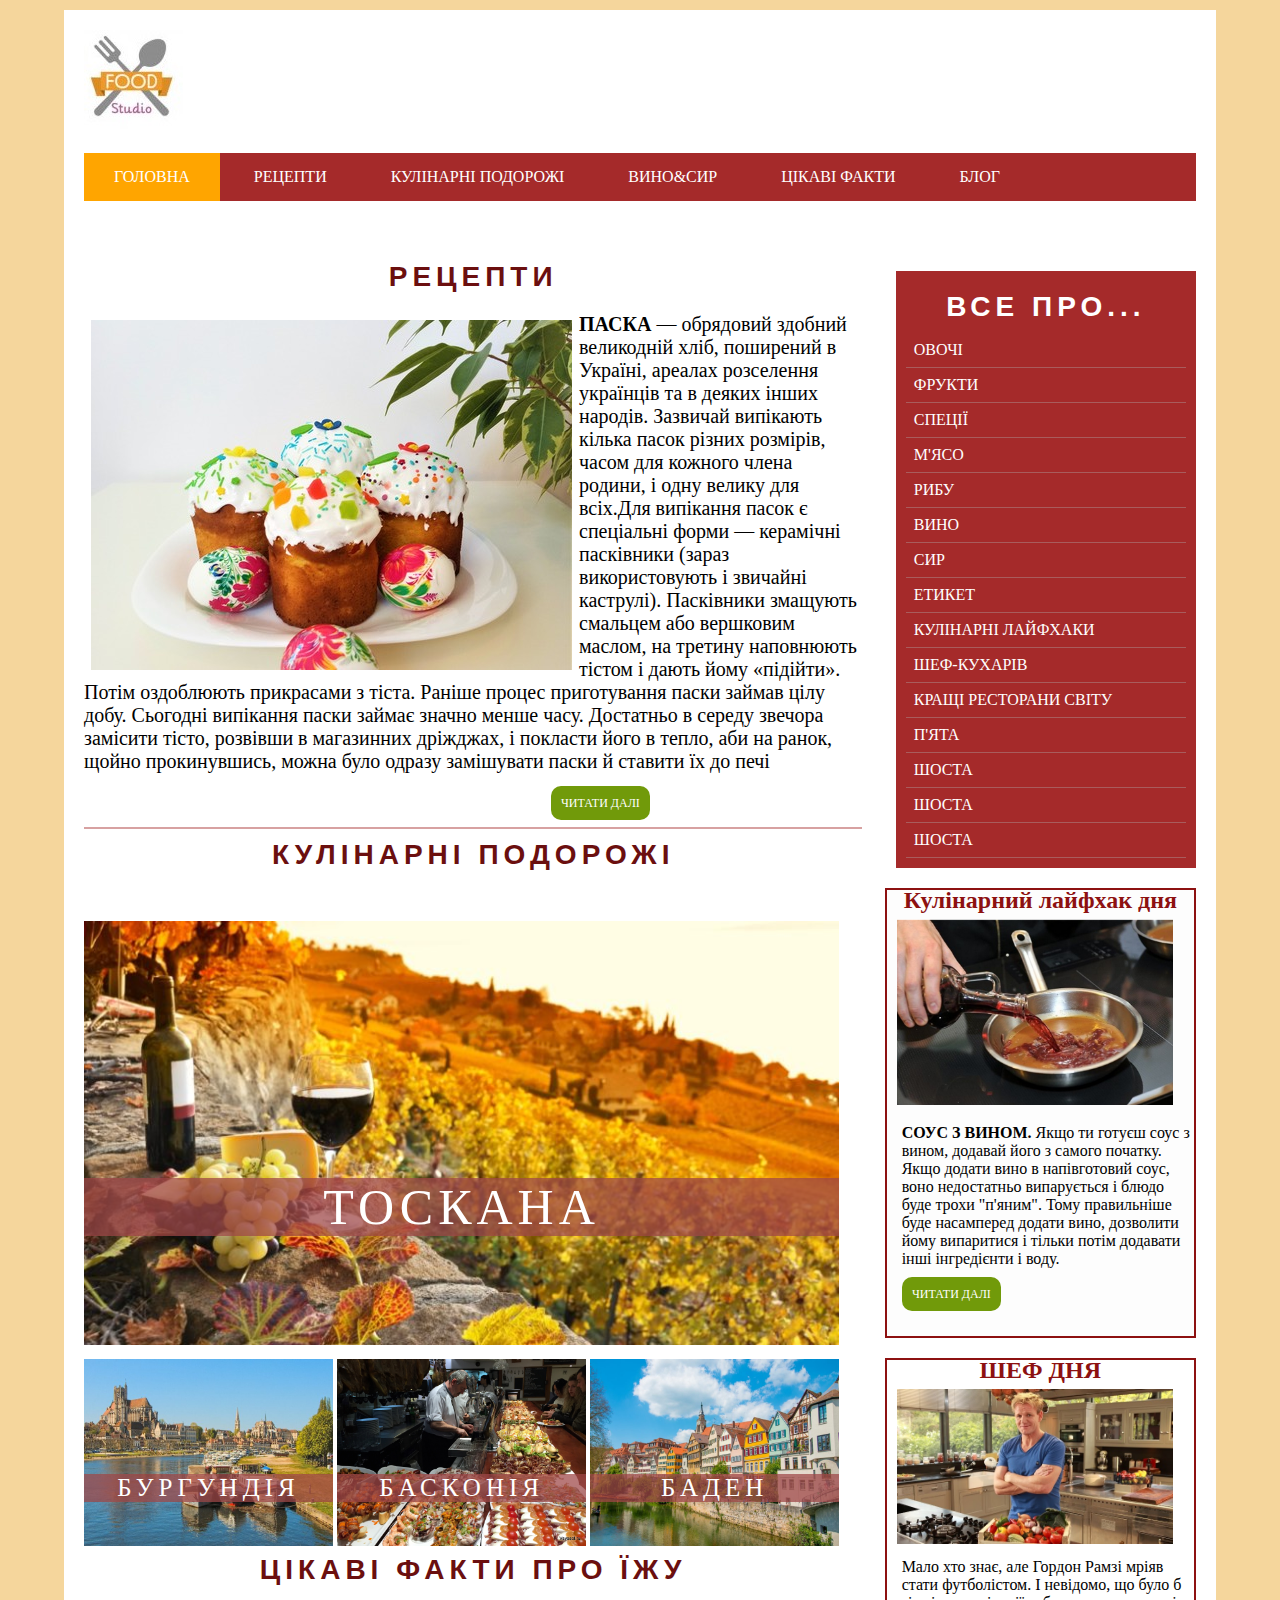
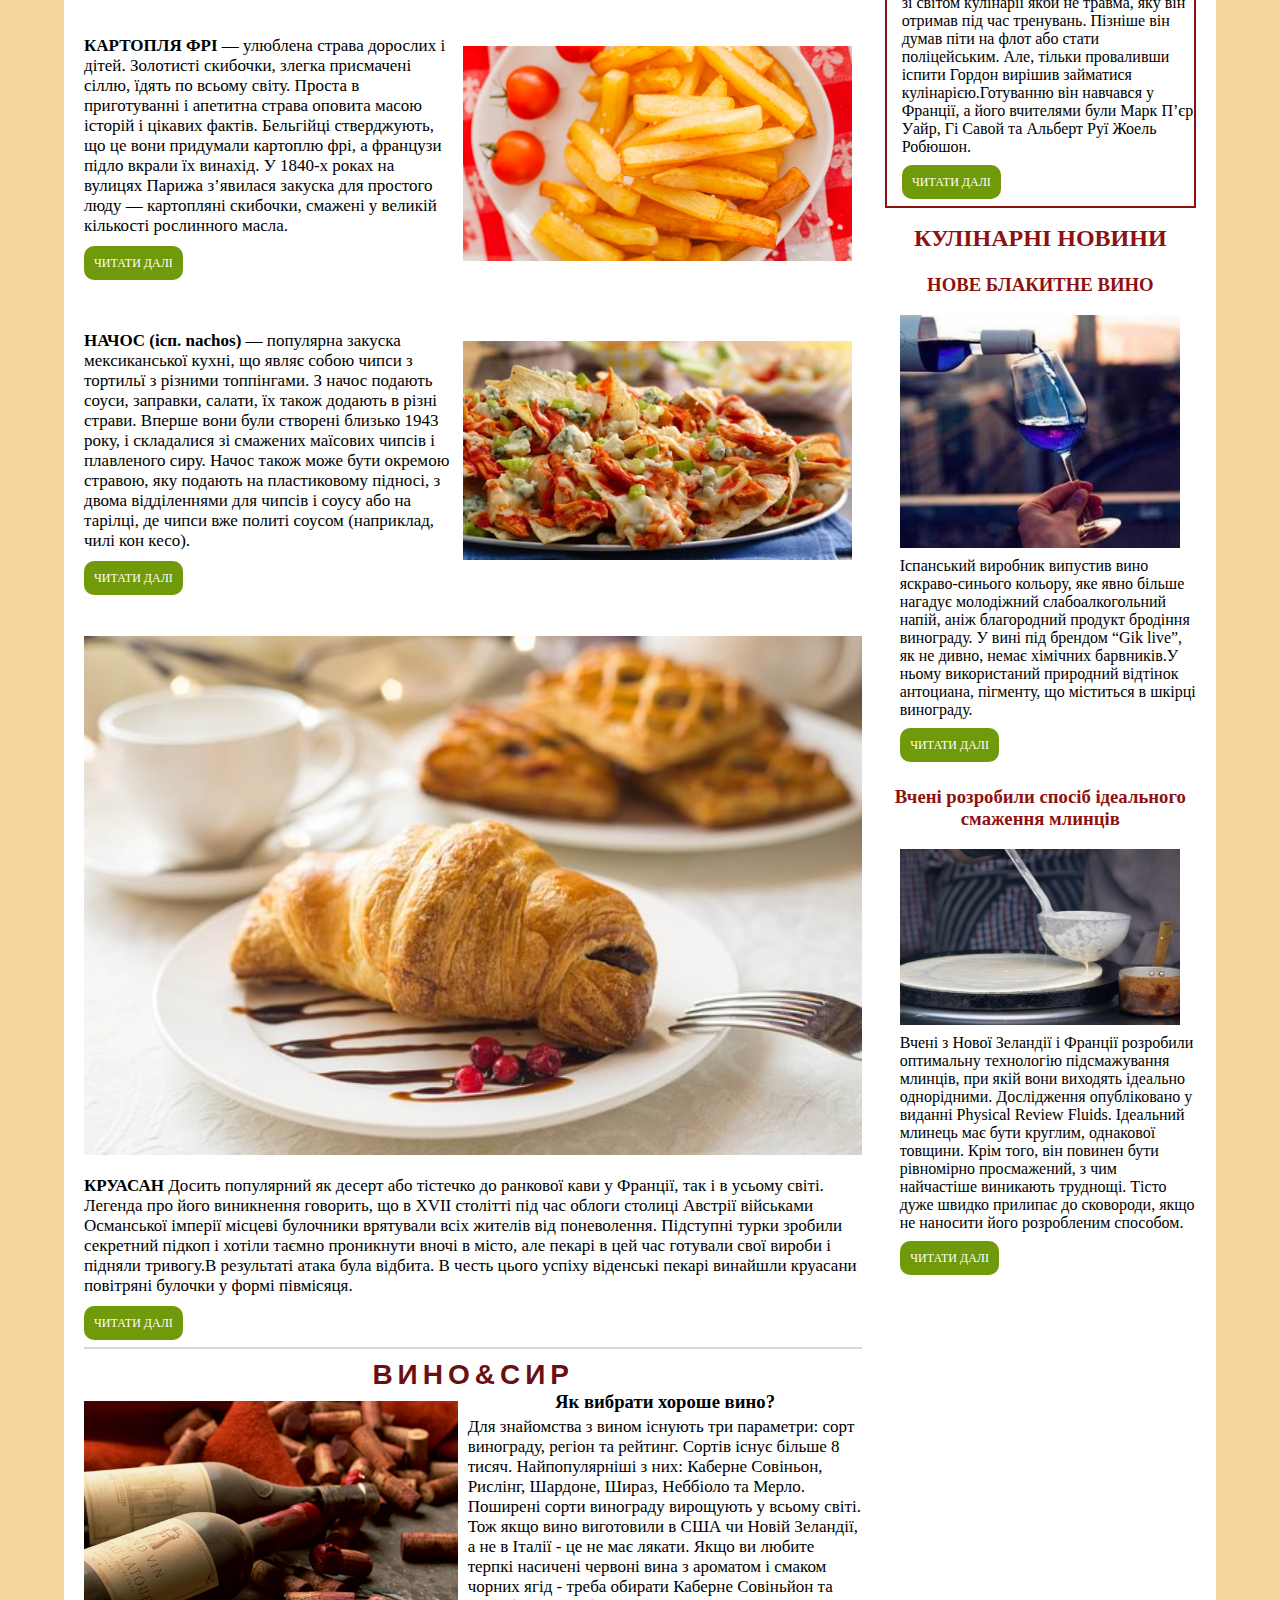
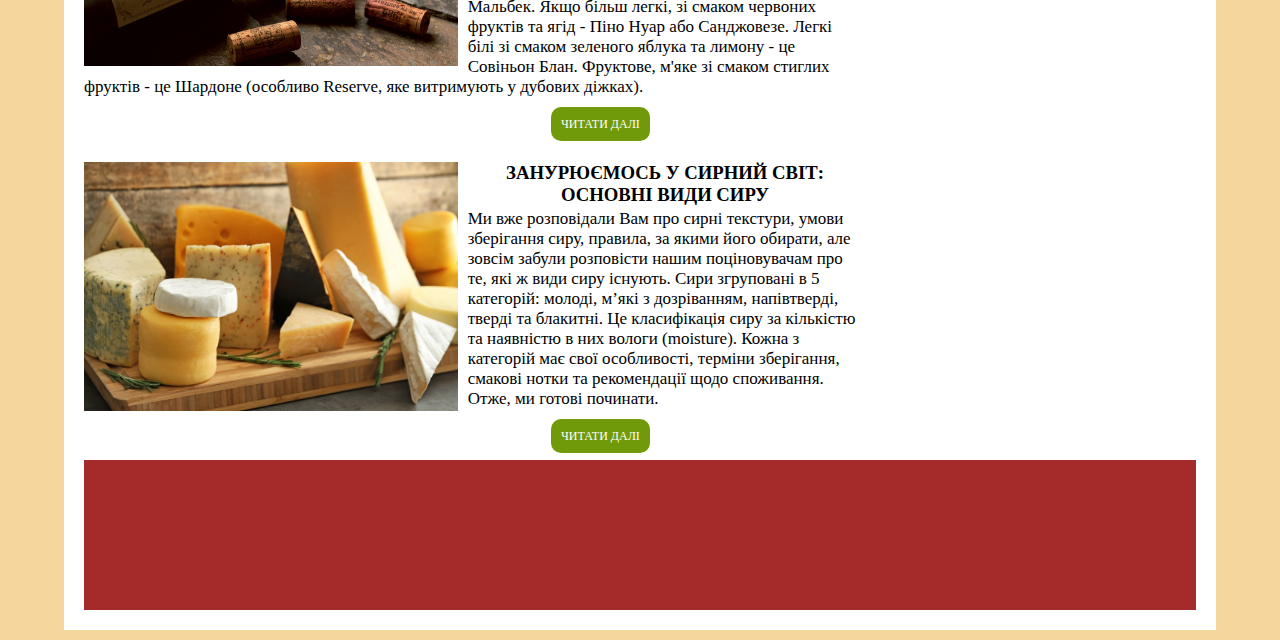
<file: index.html>
﻿<!DOCTYPE html>
<html>
<head>
  <meta charset="utf-8">
  <meta name="viewport" content="width=device-width, initial-scale=1">
  <title>Кулінарний сайт</title>
  <link rel="stylesheet" type="text/css" href="style.css">
 
</head>
<body>
<div class="container">
  <div class="full-width">
    <img src="logo.jpg">
  </div>
  <nav> 
    <ul>
      <li><a href="index.html" class="active">ГОЛОВНА</a></li>
      <li><a href="recipes.html">РЕЦЕПТИ</a></li>
      <li><a href="foodtrip.html">КУЛІНАРНІ ПОДОРОЖІ</a></li>
      <li><a href="#">ВИНО&СИР</a>
        <ul class="submenu">
          <li><a href="">ТЕРИТОРІЯ ВИНА</a></li>
          <li><a href="">ВСЕ ПРО СИР</a></li>
        </ul>
      </li>
      <li><a href="#">ЦІКАВІ ФАКТИ </a></li>
      <li><a href="#">БЛОГ</a></li>
    </ul>
  </nav>
  <div class="full-width margin-top20px">
    <div class="col-7">
        <h1><a href="recipes.html">РЕЦЕПТИ</a></h1>
      <div class="post">
        
        <img src="images/pasca.jpg">
        <p><strong>ПАСКА</strong> — обрядовий здобний великодній хліб, поширений в Україні, ареалах розселення українців та в деяких інших народів.
          Зазвичай випікають кілька пасок різних розмірів, часом для кожного члена родини, і одну велику для всіх.Для випікання пасок є спеціальні форми — керамічні пасківники (зараз використовують і звичайні каструлі). Пасківники змащують смальцем або вершковим маслом, на третину наповнюють тістом і дають йому «підійти». 
          Потім оздоблюють прикрасами з тіста. 
          Раніше процес приготування паски займав цілу добу. 
          Сьогодні випікання паски займає значно менше часу. Достатньо в середу звечора замісити тісто, розвівши в магазинних дріжджах, і покласти його в тепло, аби на ранок, 
          щойно прокинувшись, можна було одразу замішувати паски й ставити їх до печі
        </p>
        <div class="button1">
          <a href="#">Читати далі</a>
        </div>
      </div>
      
      
      <h1><a href="#">КУЛІНАРНІ ПОДОРОЖІ</a></h1>
      <div class="post1 margin-top20px">
          
        
        <img src="images/toskana.jpg">
        <!--<p><strong>ТОСКАНА</strong> – один із культурних центрів Італії.
           Це епіцентр сільського туризму країни. Сюди з'їжджаються туристи з усього світу, щоб насолодитися кипарисами, пагорбами, вилазками в стару частину міста, величною архітектурою, дизайном, живописом і, звичайно ж, кулінарними шедеврами.
           Мандрівників всюди чекає райська насолода. </p>-->
           <span><a href="#">ТОСКАНА</a></span>   

              
      </div>
      <div class="post1-1">
        <img src="images/burgundia.jpg">
        <span><a href="#">БУРГУНДІЯ</a></span>  
      </div>

      <div class="post1-2">
        <img src="images/baskonia.jpg">
        <span><a href="#">БАСКОНІЯ</a></span>  
      </div>

      <div class="post1-3">
        <img src="images/baden.jpg">
        <span><a href="#">БАДЕН</a></span>  
      </div>

      




      <h1><a href="#">ЦІКАВІ ФАКТИ ПРО ЇЖУ</a></h1>

      <div class="post2 margin-top20px">
        
        <img src="images/free.jpg">
        <p><strong>КАРТОПЛЯ ФРІ</strong> — улюблена страва дорослих і дітей. Золотисті скибочки, злегка присмачені сіллю, їдять по всьому світу.
           Проста в приготуванні і апетитна страва оповита масою історій і цікавих фактів. 
           <span class="invisible">Бельгійці стверджують, що це вони придумали картоплю фрі, а французи підло вкрали їх винахід.
              У 1840-х роках на вулицях Парижа з’явилася закуска для простого люду — картопляні скибочки, смажені у великій кількості рослинного масла.</span>
              <div class="button2">
                  <a href="#">Читати далі</a>
              </div>
          </p>
      </div>

      <div class="post3 margin-top20px">
        
        <img src="images/nachos.jpg">
        <p><strong>НАЧОС (ісп. nachos)</strong> — популярна закуска мексиканської кухні, що являє собою чипси з тортильї з різними топпінгами.
           З начос подають соуси, заправки, салати, їх також додають в різні страви. 
          Вперше вони були створені близько 1943 року, і складалися зі смажених маїсових чипсів і плавленого сиру.
          <span class="invisible">Начос також може бути окремою стравою, яку подають на пластиковому підносі, з двома відділеннями для чипсів і соусу або на тарілці, де чипси вже политі соусом (наприклад, чилі кон кесо).</span>
            </p>
            <div class="button3">
                <a href="#">Читати далі</a>
            </div>
      </div>

      <div class="post4 margin-top20px">
        
        <img src="images/kruassan.jpg">
        <p><strong>КРУАСАН</strong> Досить популярний як десерт або тістечко до ранкової кави у Франції, так і в усьому світі.

            Легенда про його виникнення говорить, що в XVII столітті під час облоги столиці Австрії військами Османської імперії місцеві булочники врятували всіх жителів від поневолення.
             Підступні турки зробили секретний підкоп і хотіли таємно проникнути вночі в місто, але пекарі в цей час готували свої вироби і підняли тривогу.В результаті атака була відбита.
             В честь цього успіху віденські пекарі винайшли круасани  повітряні булочки у формі півмісяця. </p>
             <div class="button4">
                <a href="#">Читати далі</a>
            </div>
      </div>




      
      <div class="post5">
          <h1><a href="#">ВИНО&СИР</a></h1>
        <img src="images/vino.jpg">
        <h3>Як вибрати хороше вино?</h3>
        <p>Для знайомства з вином існують три параметри: сорт винограду, регіон та рейтинг. Сортів існує більше 8 тисяч. Найпопулярніші з них: Каберне Совіньон, Рислінг, Шардоне, Шираз, Неббіоло та Мерло.

            Поширені сорти винограду вирощують у всьому світі. Тож якщо вино виготовили в США чи Новій Зеландії, а не в Італії - це не має лякати.
            
            Якщо ви любите терпкі насичені червоні вина з ароматом і смаком чорних ягід - треба обирати Каберне Совіньйон та Мальбек.
            
            Якщо більш легкі, зі смаком червоних фруктів та ягід - Піно Нуар або Санджовезе.
             Легкі білі зі смаком зеленого яблука та лимону - це Совіньон Блан. Фруктове, м'яке зі смаком стиглих фруктів - це Шардоне (особливо Reserve, яке витримують у дубових діжках).</p>
             <div class="button5">
                <a href="#">Читати далі</a>
            </div>
      </div>

      <div class="post6">
        
        <img src="images/syr.jpg">
        <h3>ЗАНУРЮЄМОСЬ У СИРНИЙ СВІТ: ОСНОВНІ ВИДИ СИРУ</h3>
        <p>Ми вже розповідали Вам про сирні текстури, умови зберігання сиру, правила, за якими його обирати, але зовсім забули розповісти нашим поціновувачам про те, які ж види сиру існують.
            Сири згруповані в 5 категорій: молоді, м’які з дозріванням, напівтверді, тверді та блакитні.  Це класифікація сиру за кількістю та наявністю в них вологи (moisture). Кожна з категорій має свої особливості, терміни зберігання, смакові нотки та рекомендації щодо споживання.
             Отже, ми готові починати.
        </p>
        <div class="button6">
            <a href="#">Читати далі</a>
        </div>
      </div>

      


      
    </div>

    
    
    <div class="col-3">
        
      

      <h1>ВСЕ ПРО...</h1>
      <ul>
      <li><a href="#">ОВОЧІ</a></li>
      <li><a href="#">ФРУКТИ</a></li>
      <li><a href="#">СПЕЦІЇ</a></li>
      <li><a href="#">М'ЯСО</a></li>
      <li><a href="#">РИБУ</a></li>
      <li><a href="#">ВИНО</a></li>
      <li><a href="#">СИР</a></li>
      <li><a href="#">ЕТИКЕТ</a></li>
      <li><a href="#">КУЛІНАРНІ ЛАЙФХАКИ</a></li>
      <li><a href="#">ШЕФ-КУХАРІВ</a></li>
      <li><a href="#">КРАЩІ РЕСТОРАНИ СВІТУ</a></li>
      <li><a href="#">П'ЯТА</a></li>
      <li><a href="#">ШОСТА</a></li>
      <li><a href="#">ШОСТА</a></li>
      <li><a href="#">ШОСТА</a></li>
      </ul>

      

    </div>

    
    <div class="art1">
        <h2>Кулінарний лайфхак дня</h2>
        <img src="images/lifehack.jpg">
        <p><strong>СОУС З ВИНОМ.</strong> Якщо ти готуєш соус з вином, додавай його з самого початку.
           Якщо додати вино в напівготовий соус, воно недостатньо випарується і блюдо буде трохи "п'яним".
             Тому правильніше буде насамперед додати вино, дозволити йому випаритися і тільки потім додавати інші інгредієнти і воду.
        </p>
        <div class="button7">
            <a href="#">Читати далі</a>
        </div>
    </div>
    
    <div class="art2">
        <h2>ШЕФ ДНЯ</h2>
        <img src="images/gordon.jpg">
        <p>Мало хто знає, але Гордон Рамзі мріяв стати футболістом. І невідомо, що було б зі світом кулінарії якби не травма, яку він отримав під час тренувань. Пізніше він думав піти на флот або стати поліцейським.
           Але, тільки проваливши іспити Гордон вирішив займатися кулінарією.Готуванню він навчався у Франції, а його вчителями були Марк П’єр Уайр, Гі Савой та Альберт Руї Жоель Робюшон.
            
        </p>
        <div class="button8">
            <a href="#">Читати далі</a>
        </div>
      </div>

      <div class="art3">
          <h2>КУЛІНАРНІ НОВИНИ</h2>
          <div class="news1">
          <h3>НОВЕ БЛАКИТНЕ ВИНО</h3>
          <img src="images/bluewine.jpg">
          <p>Іспанський виробник випустив вино яскраво-синього кольору, яке явно більше нагадує молодіжний слабоалкогольний напій, аніж благородний продукт бродіння винограду.
              У вині під брендом “Gik live”, як не дивно, немає хімічних барвників.<span class="invisible2">У ньому використаний природний відтінок антоциана, пігменту, що міститься в шкірці винограду. </span>  
          </p>
          <div class="button9">
              <a href="#">Читати далі</a>
          </div>
          </div>

          <div class="news2">

          <h3>Вчені розробили спосіб ідеального смаження млинців</h3>
          <img src="images/mlyntsi.jpg">
          
          <p>Вчені з Нової Зеландії і Франції розробили оптимальну технологію підсмажування млинців, при якій вони виходять ідеально однорідними. Дослідження опубліковано у виданні Physical Review Fluids. 
              <span class="invisible2">Ідеальний млинець має бути круглим, однакової товщини. Крім того, він повинен бути рівномірно просмажений, з чим найчастіше виникають труднощі.
               Тісто дуже швидко прилипає до сковороди, якщо не наносити його розробленим способом. </span> 
          </p>
        </div>
        <div class="button10">
            <a href="#">Читати далі</a>
        </div>
      </div>
    
      <div style="clear:both"></div>

    

    
    

  </div>
  <footer></footer>
</div>



</body>
</html>
</file>
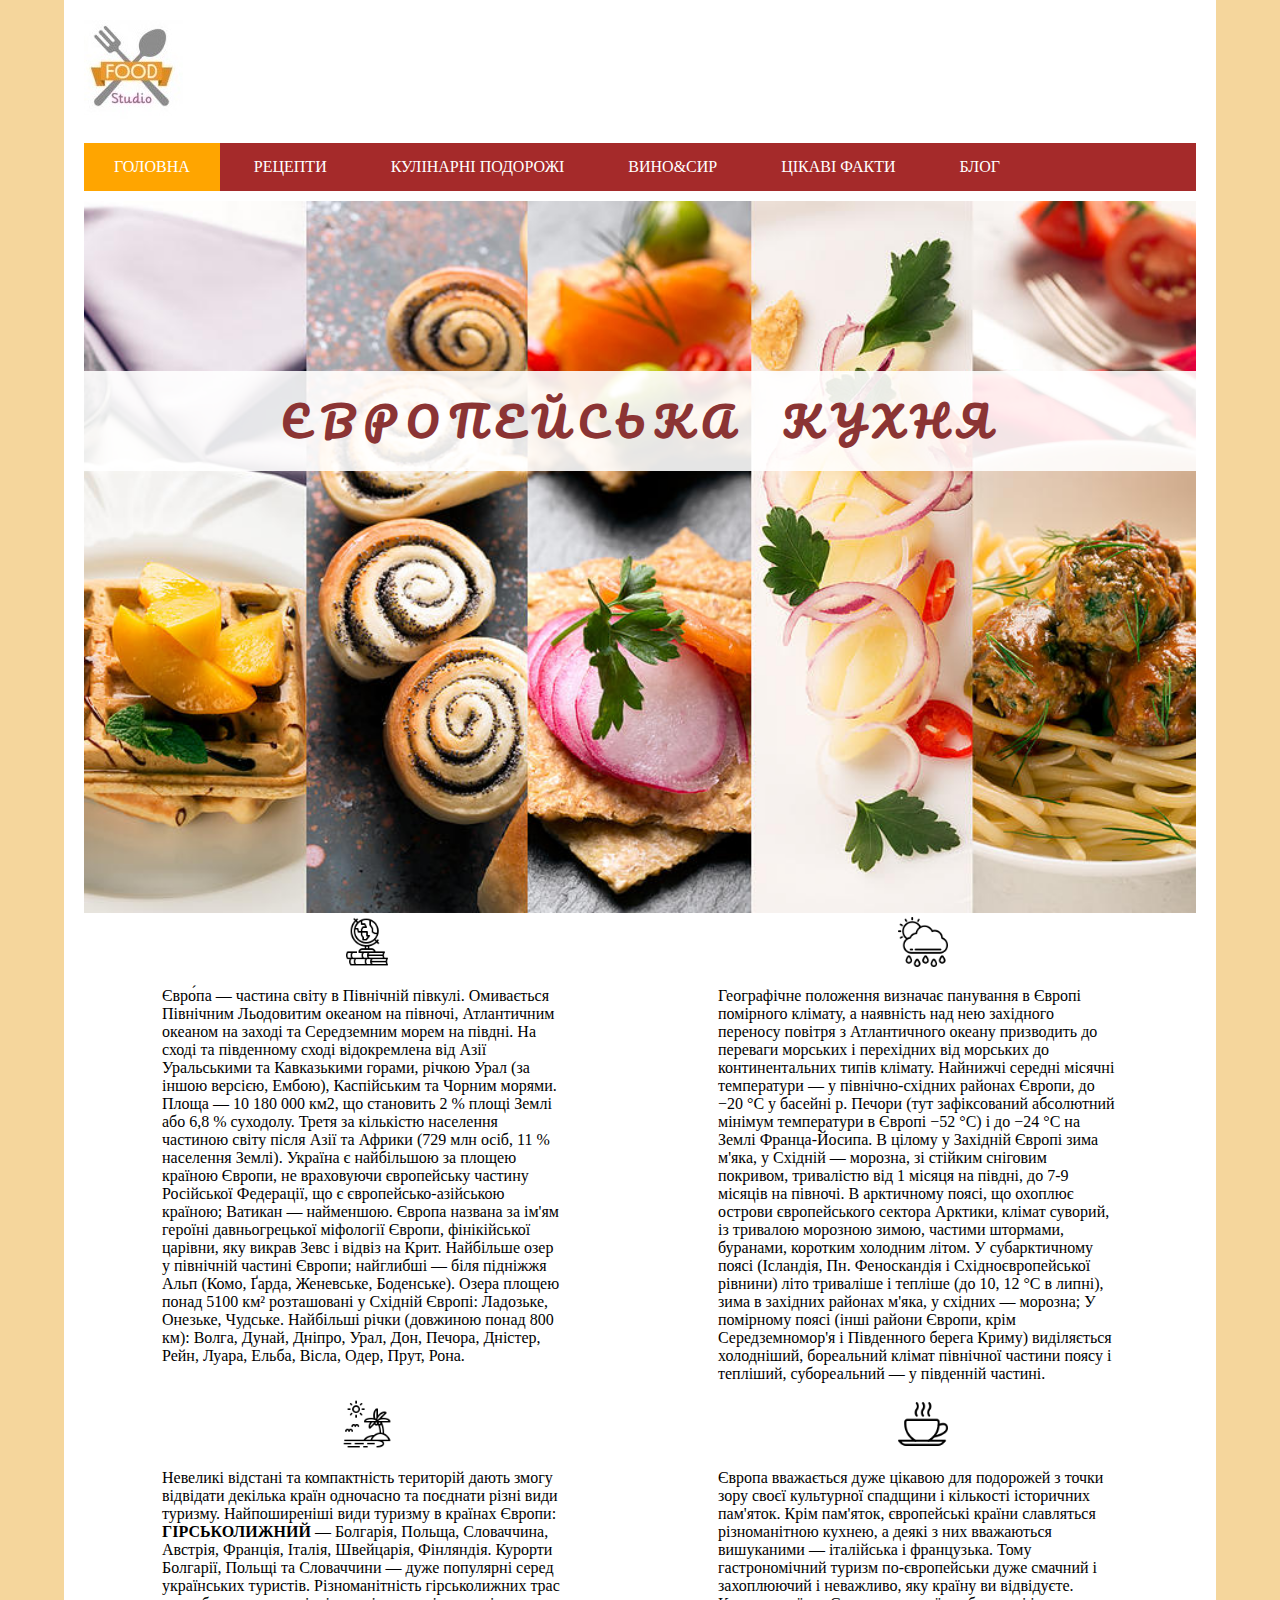
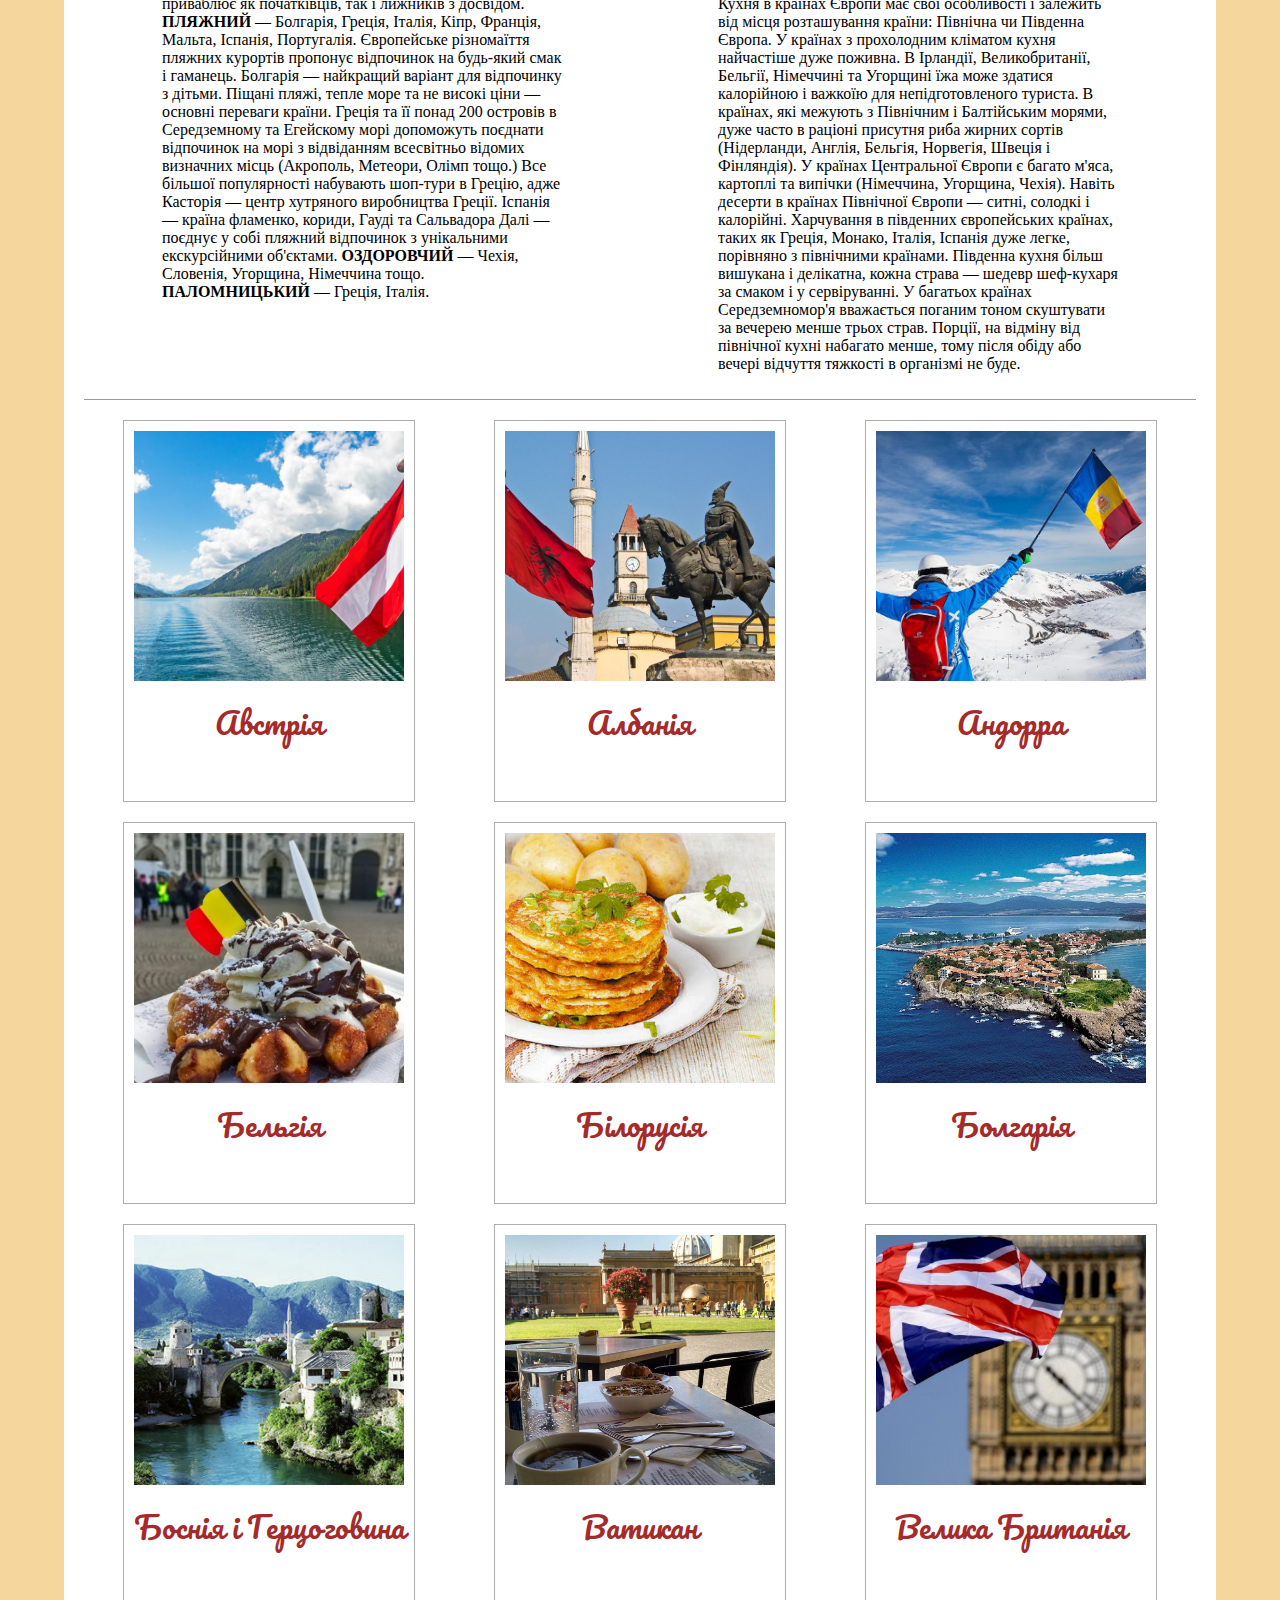
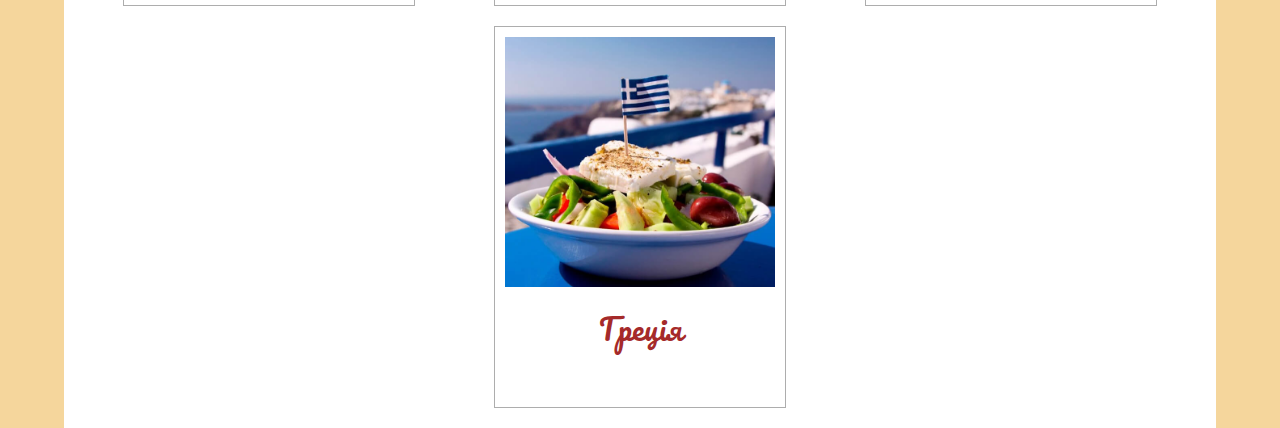
<file: eurofood.html>
﻿<!DOCTYPE html>
<html>
<head>
  <meta charset="utf-8">
  <meta name="viewport" content="width=device-width, initial-scale=1">
  <title>Кулінарний сайт</title>
  <link rel="stylesheet" type="text/css" href="eurofood.css">
  <link href="https://fonts.googleapis.com/css?family=Bad+Script&display=swap" rel="stylesheet">
  <link href="https://fonts.googleapis.com/css?family=Pacifico&display=swap" rel="stylesheet">
</head>
<body>
<div class="container">
  <div class="full-width">
    <img src="logo.jpg">
  </div>
  <nav> 
    <ul>
      <li><a href="index.html" class="active">ГОЛОВНА</a></li>
      <li><a href="recipes.html">РЕЦЕПТИ</a></li>
      <li><a href="foodtrip.html">КУЛІНАРНІ ПОДОРОЖІ</a></li>
      <li><a href="#">ВИНО&СИР</a>
        <ul class="submenu">
          <li><a href="">ТЕРИТОРІЯ ВИНА</a></li>
          <li><a href="">ВСЕ ПРО СИР</a></li>
        </ul>
      </li>
      <li><a href="#">ЦІКАВІ ФАКТИ </a></li>
      <li><a href="#">БЛОГ</a></li>
    </ul>
  </nav>
  
                                <!--ХЕДЕР-->
  <div class="head">
    
    <div class="head_img">
        <img src="images/europefood2.jpg">
        <div class="head_name">
          <h2>Європейська кухня</h2>
        </div>
    </div>
                              <!--ТЕКСТ ПІД ХЕДЕРОМ-->
    <div class="head_text">
        <div class="head_text1 main">
      <p>
        Євро́па — частина світу в Північній півкулі. Омивається Північним Льодовитим океаном на півночі, 
        Атлантичним океаном на заході та Середземним морем на півдні. На сході та південному сході відокремлена 
        від Азії Уральськими та Кавказькими горами, річкою Урал (за іншою версією, Ембою), Каспійським та Чорним морями.
         Площа — 10 180 000 км2, що становить 2 % площі Землі або 6,8 % суходолу. Третя за кількістю населення частиною 
         світу після Азії та Африки (729 млн осіб, 11 % населення Землі). Україна є найбільшою за площею країною Європи, 
         не враховуючи європейську частину Російської Федерації, що є європейсько-азійською країною; Ватикан — найменшою. 
         Європа названа за ім'ям героїні давньогрецької міфології Європи, фінікійської царівни, яку викрав Зевс і відвіз на Крит.
         Найбільше озер у північній частині Європи; найглибші — біля підніжжя Альп (Комо, Ґарда, Женевське, Боденське). Озера площею 
         понад 5100 км² розташовані у Східній Європі: Ладозьке, Онезьке, Чудське. Найбільші річки (довжиною понад 800 км): 
         Волга, Дунай, Дніпро, Урал, Дон, Печора, Дністер, Рейн, Луара, Ельба, Вісла, Одер, Прут, Рона.
        
      </p>
      </div>
      <div class="head_text2 main">
      <p>
        Географічне положення визначає панування в Європі помірного клімату, а наявність над нею західного переносу повітря
         з Атлантичного океану призводить до переваги морських і перехідних від морських до континентальних типів клімату.
         Найнижчі середні місячні температури — у північно-східних районах Європи, до −20 °С у басейні р. Печори (тут зафіксований 
         абсолютний мінімум температури в Європі −52 °С) і до −24 °С на Землі Франца-Йосипа. В цілому у Західній Європі зима м'яка,
          у Східній — морозна, зі стійким сніговим покривом, тривалістю від 1 місяця на півдні, до 7-9 місяців на півночі.
          В арктичному поясі, що охоплює острови європейського сектора Арктики, клімат суворий, із тривалою морозною зимою, частими штормами,
           буранами, коротким холодним літом. У субарктичному поясі (Ісландія, Пн. Феноскандія і Східноєвропейської рівнини) літо триваліше і 
           тепліше (до 10, 12 °С в липні), зима в західних районах м'яка, у східних — морозна; У помірному поясі (інші райони Європи, крім Середземномор'я і Південного берега Криму) 
           виділяється холодніший, бореальний клімат північної частини поясу і тепліший, субореальний — у південній частині.
      </p>
      </div>
      <div class="head_text3 main">
          <p>
            Невеликі відстані та компактність територій дають змогу відвідати декілька країн одночасно та поєднати різні види туризму. 
            Найпоширеніші види туризму в країнах Європи:

<strong>ГІРСЬКОЛИЖНИЙ</strong> — Болгарія, Польща, Словаччина, Австрія, Франція, Італія, Швейцарія, Фінляндія. Курорти Болгарії, Польщі та Словаччини — дуже популярні серед українських туристів. 
Різноманітність гірськолижних трас приваблює як початківців, так і лижників з досвідом.
<strong>ПЛЯЖНИЙ</strong> — Болгарія, Греція, Італія, Кіпр, Франція, Мальта, Іспанія, Португалія. Європейське різномаїття пляжних курортів пропонує відпочинок на будь-який смак і гаманець.
Болгарія — найкращий варіант для відпочинку з дітьми. Піщані пляжі, тепле море та не високі ціни — основні переваги країни.
Греція та її понад 200 островів в Середземному та Егейскому морі допоможуть поєднати відпочинок на морі з відвіданням всесвітньо відомих визначних місць (Акрополь, Метеори, Олімп тощо.) Все більшої популярності набувають шоп-тури в Грецію, адже Касторія — центр хутряного виробництва Греції.
Іспанія — країна фламенко, кориди, Гауді та Сальвадора Далі — поєднує у собі пляжний відпочинок з унікальними екскурсійними об'єктами.
<strong>ОЗДОРОВЧИЙ</strong> — Чехія, Словенія, Угорщина, Німеччина тощо.
<strong>ПАЛОМНИЦЬКИЙ</strong> — Греція, Італія.
          </p>
          </div>
          <div class="head_text4 main">
            <p>
              Європа вважається дуже цікавою для подорожей з точки зору своєї культурної спадщини і кількості історичних пам'яток.
               Крім пам'яток, європейські країни славляться різноманітною кухнею, а деякі з них вважаються вишуканими — італійська і французька.
               Тому гастрономічний туризм по-європейськи дуже смачний і захоплюючий і неважливо, яку країну ви відвідуєте.
               Кухня в країнах Європи має свої особливості і залежить від місця розташування країни: Північна чи Південна Європа.
               У країнах з прохолодним кліматом кухня найчастіше дуже поживна. В Ірландії, Великобританії, Бельгії, Німеччині та Угорщині їжа може 
               здатися калорійною і важкоїю для непідготовленого туриста. В країнах, які межують з Північним і Балтійським морями, дуже часто в раціоні присутня 
               риба жирних сортів (Нідерланди, Англія, Бельгія, Норвегія, Швеція і Фінляндія). У країнах Центральної Європи є багато м'яса, картоплі та випічки (Німеччина, Угорщина, Чехія). 
               Навіть десерти в країнах Північної Європи — ситні, солодкі і калорійні.
               Харчування в південних європейських країнах, таких як Греція, Монако, Італія, Іспанія дуже легке, порівняно з північними країнами. Південна кухня більш вишукана і делікатна, 
               кожна страва — шедевр шеф-кухаря за смаком і у сервіруванні. У багатьох країнах Середземномор'я вважається поганим тоном скуштувати за вечерею менше трьох страв. Порції, 
               на відміну від північної кухні набагато менше, тому після обіду або вечері відчуття тяжкості в організмі не буде.
            </p>
            </div>
    </div>
  </div>

                                  <!--ОСНОВНА ЧАСТИНА, КРАЇНИ-->

  <div class="main_content">
    <div class="land">
      <div class="image">
        <img src="images/austria.jpg">
        <div class="image_content">
          <ul>
            <li>Площа країни: 83 859 кв.км;</li>
            <li>Населення: 8,2 млн. осіб;</li>
            <li>Столиця: Відень;</li>
            <li>Валюта: євро;</li>
            <li>Головні страви країни: віденський шніцель, торт «Захер», яблучний струдель та віденський меланж</li>
          </ul>
        </div>
      </div>
      <div class="land_name">
        <p>Австрія</p>
      </div>
    </div>
    <div class="land">
        <div class="image">
          <img src="images/albania.jpg">
          <div class="image_content">
              <ul>
                <li>Площа країни</li>
                <li>Населення</li>
                <li>Столиця</li>
                <li>Валюта</li>
              </ul>
            </div>
        </div>
        <div class="land_name">
            <p>Албанія</p>
          </div>
      </div>
    <div class="land">
          <div class="image">
            <img src="images/andorra.jpg">
            <div class="image_content">
                <ul>
                  <li>Площа країни</li>
                  <li>Населення</li>
                  <li>Столиця</li>
                  <li>Валюта</li>
                </ul>
              </div>
          </div>
          <div class="land_name">
            <p>Андорра</p>
          </div>
    </div>
    <div class="land">
        <div class="image">
          <img src="images/belgium.jpg">
          <div class="image_content">
              <ul>
                <li>Площа країни</li>
                <li>Населення</li>
                <li>Столиця</li>
                <li>Валюта</li>
              </ul>
            </div>
        </div>
        <div class="land_name">
          <p>Бельгія</p>
        </div>
      </div>
    <div class="land">
          <div class="image">
            <img src="images/bilorusia.jpg">
            <div class="image_content">
              <ul>
                <li>Площа країни</li>
                <li>Населення</li>
                <li>Столиця</li>
                <li>Валюта</li>
              </ul>
            </div>
          </div>
          <div class="land_name">
            <p>Білорусія</p>
          </div>
      </div>
      <div class="land">
          <div class="image">
            <img src="images/bulgaru.jpg">
            <div class="image_content">
              <ul>
                <li>Площа країни</li>
                <li>Населення</li>
                <li>Столиця</li>
                <li>Валюта</li>
              </ul>
            </div>
          </div>
          <div class="land_name">
            <p>Болгарія</p>
          </div>
      </div>
      <div class="land">
          <div class="image">
            <img src="images/bosgerc.jpg">
            <div class="image_content">
              <ul>
                <li>Площа країни</li>
                <li>Населення</li>
                <li>Столиця</li>
                <li>Валюта</li>
              </ul>
            </div>
          </div>
          <div class="land_name">
            <p>Боснія і Герцоговина</p>
          </div>
      </div>
      <div class="land">
          <div class="image">
            <img src="images/vatikan.jpg">
            <div class="image_content">
              <ul>
                <li>Площа країни</li>
                <li>Населення</li>
                <li>Столиця</li>
                <li>Валюта</li>
              </ul>
            </div>
          </div>
          <div class="land_name">
            <p>Ватикан</p>
          </div>
      </div>
      <div class="land">
          <div class="image">
            <img src="images/britain.jpg">
            <div class="image_content">
              <ul>
                <li>Площа країни</li>
                <li>Населення</li>
                <li>Столиця</li>
                <li>Валюта</li>
              </ul>
            </div>
          </div>
          <div class="land_name">
            <p>Велика Британія</p>
          </div>
      </div>
      <div class="land">
          <div class="image">
            <img src="images/greece.jpg">
            <div class="image_content">
              <ul>
                <li>Площа країни</li>
                <li>Населення</li>
                <li>Столиця</li>
                <li>Валюта</li>
              </ul>
            </div>
          </div>
          <div class="land_name">
            <p>Греція</p>
          </div>
      </div>
  </div>
  
  


 

  </div>
  </body>
  </html>
</file>
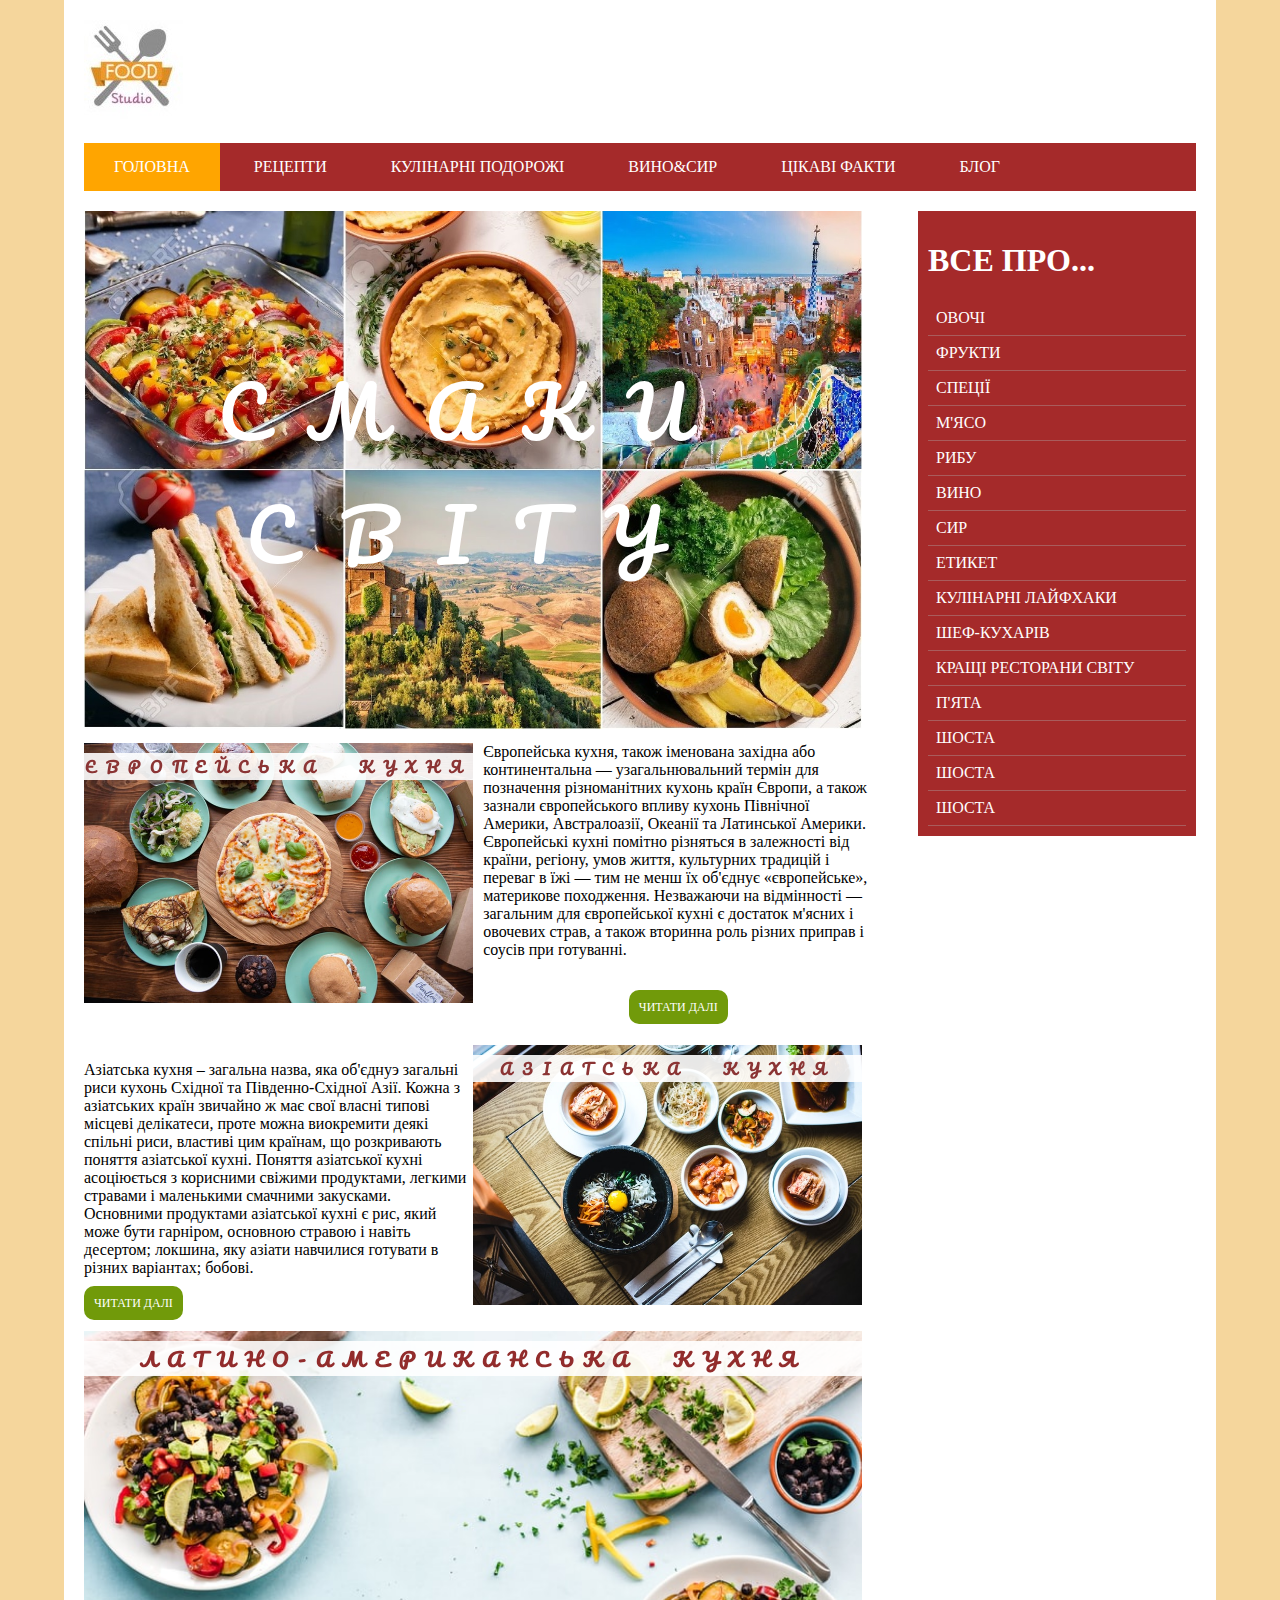
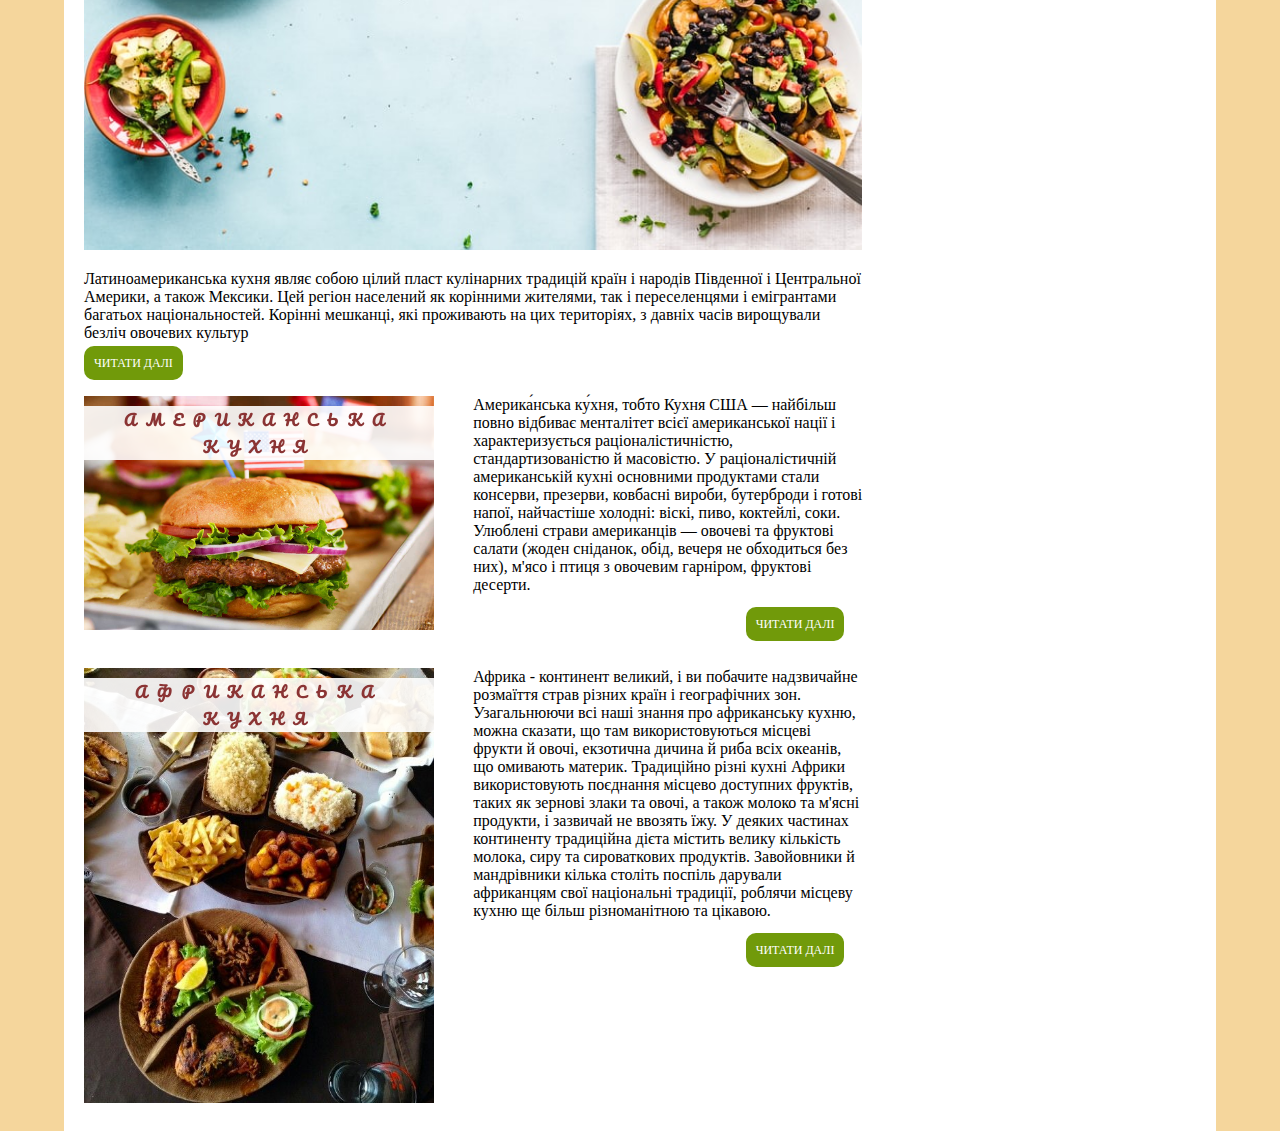
<file: foodtrip.html>
﻿<!DOCTYPE html>
<html>
<head>
  <meta charset="utf-8">
  <meta name="viewport" content="width=device-width, initial-scale=1">
  <title>Кулінарний сайт</title>
  <link rel="stylesheet" type="text/css" href="foodtrip.css">
  <link href="https://fonts.googleapis.com/css?family=Bad+Script&display=swap" rel="stylesheet">
  <link href="https://fonts.googleapis.com/css?family=Pacifico&display=swap" rel="stylesheet">
</head>
<body>
<div class="container">
  <div class="full-width">
    <img src="logo.jpg">
  </div>
  <nav>
    <ul>
      <li><a href="index.html" class="active">ГОЛОВНА</a></li>
      <li><a href="recipes.html">РЕЦЕПТИ</a></li>
      <li><a href="foodtrip.html">КУЛІНАРНІ ПОДОРОЖІ</a></li>
      <li><a href="#">ВИНО&СИР</a>
        <ul class="submenu">
          <li><a href="">ТЕРИТОРІЯ ВИНА</a></li>
          <li><a href="">ВСЕ ПРО СИР</a></li>
        </ul>
      </li>
      <li><a href="#">ЦІКАВІ ФАКТИ </a></li>
      <li><a href="#">БЛОГ</a></li>
    </ul>
  </nav>
  <div class="full-width margin-top20px">
  <div class="col-7">
    <div class="content">
      <div class="content_header">
        <div class="content_textheader">
          <h3>Смаки світу</h3>
        </div>
        <img src="images/worldfood5.jpg">
      </div>



      <div class="eurofood">
        <div class="eurofood_img">
          <img src="images/eurofood2.jpg">
          <div class="euro_text">
          <h2>Європейська кухня</h2>
          </div>
        </div>
        
          <p>Європейська кухня, також іменована західна або континентальна
             — узагальнювальний термін для позначення різноманітних кухонь країн Європи, а також зазнали європейського впливу кухонь Північної Америки, Австралоазії, Океанії та Латинської Америки. 
             Європейські кухні помітно різняться в залежності від країни, регіону, умов життя, культурних традицій і переваг в їжі — тим не менш їх об'єднує «європейське», материкове походження.
             Незважаючи на відмінності — загальним для європейської кухні є достаток м'ясних і овочевих страв, а також вторинна роль різних приправ і соусів при готуванні. </p>
              <div class="button1">
                  <a href="eurofood.html">Читати далі</a>
              </div>
        
     </div>




    <div class="asianfood">
      <div class="asianfood_img">
          <img src="images/asianfood.jpg">
          <div class="asian_text">
          <h2>Азіатська кухня</h2>
          </div>
       </div> 
          <p>Азіатська кухня – загальна назва, яка об'єднуэ загальні риси кухонь Східної та Південно-Східної Азії. 
            Кожна з азіатських країн звичайно ж має свої власні типові місцеві делікатеси, проте можна виокремити деякі спільні риси, 
            властиві цим країнам, що розкривають поняття азіатської кухні.
        Поняття азіатської кухні асоціюється з корисними свіжими продуктами, легкими стравами і маленькими смачними закусками.
              Основними продуктами азіатської кухні є рис, який може бути гарніром, основною стравою і навіть десертом; локшина,
               яку азіати навчилися готувати в різних варіантах; бобові. 
                    </p>
              <div class="button2">
                      <a href="#">Читати далі</a>
              </div>
            
        </div>

    <div class="latinafood">
          <div class="latinafood_img">
              <img src="images/latinafood.jpg">
              <div class="latina_text">
              <h2>Латино-американська кухня</h2>
              </div>
          </div>
            <div class="latinafood_text">
              <p>Латиноамериканська кухня являє собою цілий пласт кулінарних традицій країн і народів Південної і Центральної Америки,
                 а також Мексики. Цей регіон населений як корінними жителями, так і переселенцями і емігрантами багатьох національностей. Корінні мешканці,
                 які проживають на цих територіях, з давніх часів вирощували безліч овочевих культур
                        </p>
                  <div class="button3">
                          <a href="#">Читати далі</a>
                  </div>
                </div>
      </div>

      <div class="americafood">
        <div class="america_img">
            <img src="images/americafood2.jpg">
        <div class="america_text">
          <h2>Американська кухня</h2>
        </div>
        </div>
         <div class="america_content">
            <p>Америка́нська ку́хня, тобто Кухня США — найбільш повно відбиває менталітет всієї американської нації і характеризується раціоналістичністю, 
              стандартизованістю й масовістю. У раціоналістичній американській кухні основними продуктами стали консерви, презерви, ковбасні вироби, 
              бутерброди і готові напої, найчастіше холодні: віскі, пиво, коктейлі, соки. 
              Улюблені страви американців — овочеві та фруктові салати (жоден сніданок, обід, вечеря не обходиться без них), 
              м'ясо і птиця з овочевим гарніром, фруктові десерти.                 
                          </p>
                          
                <div class="button4">
                        <a href="#">Читати далі</a>
                </div>
          </div> 
    </div>


    <div class="africafood">
      <div class="africa_img">
          <img src="images/africanfood.jpg">
          <div class="africa_text">
            <h2>Африканська кухня</h2>
          </div>
      </div>
        <div class="africa_content">
          <p>Африка - континент великий, і ви побачите надзвичайне розмаїття страв різних країн і географічних зон. 
            Узагальнюючи всі наші знання про африканську кухню, можна сказати, що там використовуються місцеві фрукти
             й овочі, екзотична дичина й риба всіх океанів, що омивають материк.
             Традиційно різні кухні Африки використовують поєднання місцево доступних фруктів, таких як зернові злаки та овочі,
              а також молоко та м'ясні продукти, і зазвичай не ввозять їжу. 
             У деяких частинах континенту традиційна дієта містить велику кількість молока, сиру та сироваткових продуктів.
              Завойовники й мандрівники кілька століть поспіль дарували африканцям свої національні традиції, 
              роблячи місцеву кухню ще більш різноманітною та цікавою.
                  </p>
          
              <div class="button5">
                      <a href="#">Читати далі</a>
              </div>
          </div>  
  </div>
    </div>
    </div>
  </div>

<div class="col-3">

    <h1>ВСЕ ПРО...</h1>
    <ul>
    <li><a href="#">ОВОЧІ</a></li>
    <li><a href="#">ФРУКТИ</a></li>
    <li><a href="#">СПЕЦІЇ</a></li>
    <li><a href="#">М'ЯСО</a></li>
    <li><a href="#">РИБУ</a></li>
    <li><a href="#">ВИНО</a></li>
    <li><a href="#">СИР</a></li>
    <li><a href="#">ЕТИКЕТ</a></li>
    <li><a href="#">КУЛІНАРНІ ЛАЙФХАКИ</a></li>
    <li><a href="#">ШЕФ-КУХАРІВ</a></li>
    <li><a href="#">КРАЩІ РЕСТОРАНИ СВІТУ</a></li>
    <li><a href="#">П'ЯТА</a></li>
    <li><a href="#">ШОСТА</a></li>
    <li><a href="#">ШОСТА</a></li>
    <li><a href="#">ШОСТА</a></li>
    </ul>
  </div>
<div style="clear:both"></div>



</div>

</body>
</html>
</file>
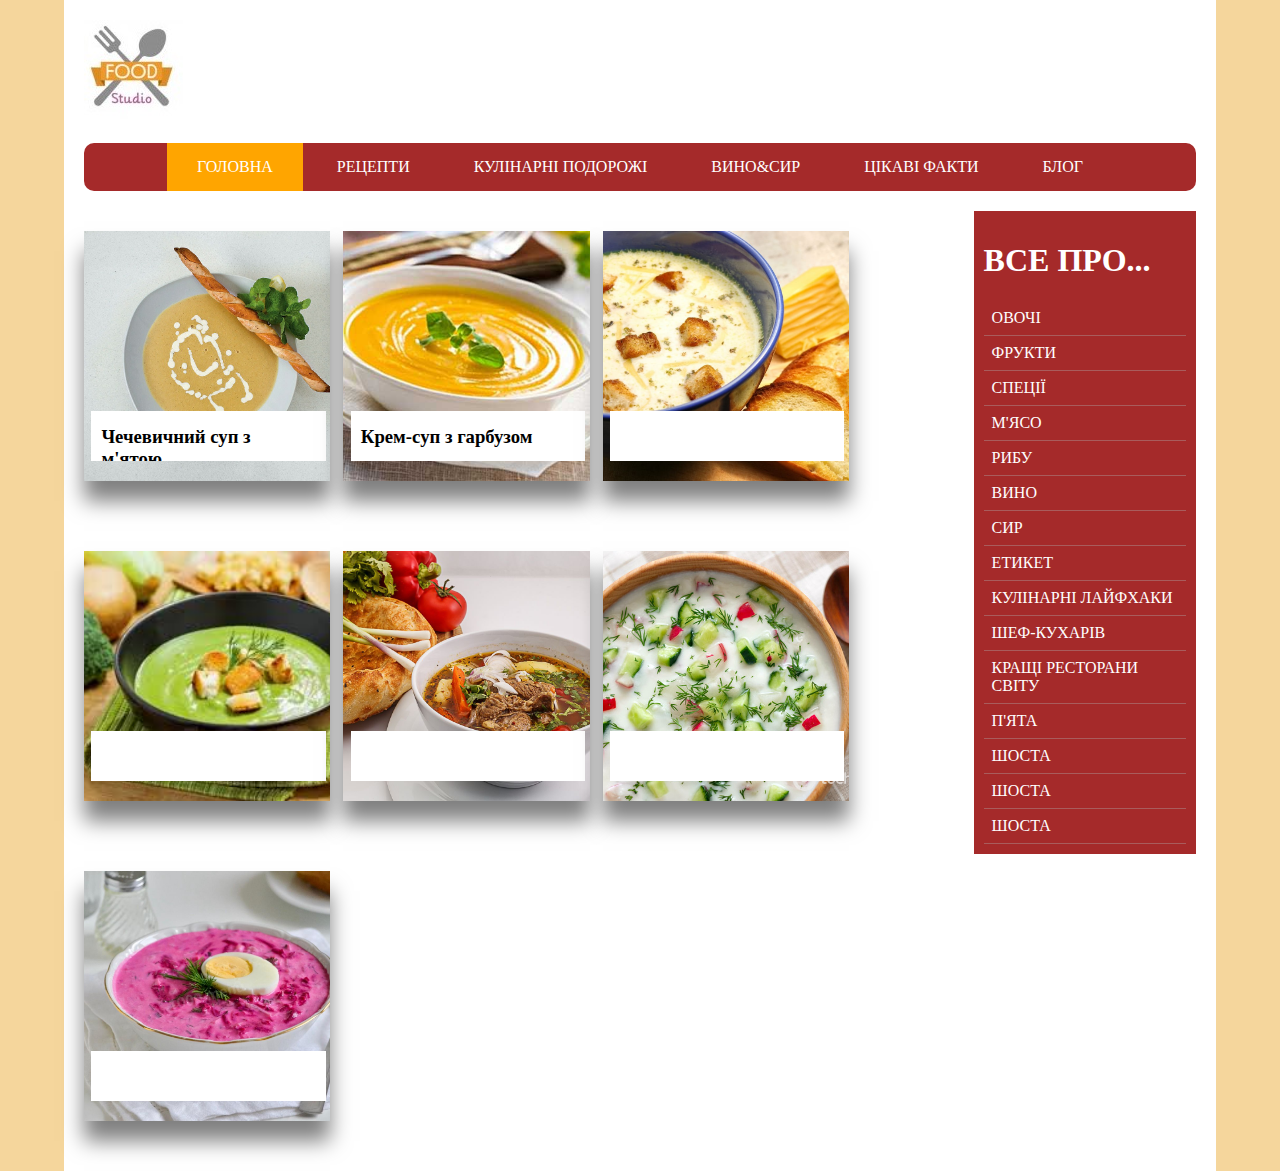
<file: pershi.html>
﻿<!DOCTYPE html>
<html>
<head>
  <meta charset="utf-8">
  <meta name="viewport" content="width=device-width, initial-scale=1">
  <title>Кулінарний сайт</title>
  <link rel="stylesheet" type="text/css" href="pershi.css">
</head>
<body>
<div class="container">
  <div class="full-width">
    <img src="logo.jpg">
  </div>
  <nav>
    <ul>
      <li><a href="index.html" class="active">ГОЛОВНА</a></li>
      <li><a href="recipes.html">РЕЦЕПТИ</a></li>
      <li><a href="foodtrip.html">КУЛІНАРНІ ПОДОРОЖІ</a></li>
      <li><a href="#">ВИНО&СИР</a>
        <ul class="submenu">
          <li><a href="">ТЕРИТОРІЯ ВИНА</a></li>
          <li><a href="">ВСЕ ПРО СИР</a></li>
        </ul>
      </li>
      <li><a href="#">ЦІКАВІ ФАКТИ </a></li>
      <li><a href="#">БЛОГ</a></li>
    </ul>
  </nav>

  <div class="col-7">
    <div class="box">
      <div class="image">
        <img src="images/sup1.jpg">

      </div>
      <div class="content">
        <h3><a href="sup1.html">Чечевичний суп з м'ятою</a></h3>
        <p><a href="sup1.html">Без чечевичного супу (він же мерджімек-чорбаси) не обходиться в Туреччині жоден обід, а подекуди і сніданок. 
          Головні його інгредієнти - вода, червона сочевиця і перець, зазвичай теж червоний
          Готову страву можна збризнути соком лимона перед подачею і прикрасити м'ятою. 
          </a></p>
      </div>
    </div>

    <div class="box">
        <div class="image">
            <img src="images/sup2.jpg">
  
        </div>
        <div class="content">
            <h3><a href="">Крем-суп з гарбузом</a></h3>
            <p><a href="">Гарбуз – це справжній хіт осіннього меню. 
              Цей овоч лідер по вмісту речовин, які необхідні для нормальної роботи організму людини, зокрема, у гарбузі багато заліза. 
              Як приготувати смачний крем-суп з гарбуза та що до нього додати для смаку – далі в матеріалі.
                
              </a></p>
        </div>
      </div>

      <div class="box">
          <div class="image">
              <img src="images/sup3.jpg">
          </div>
          <div class="content"></div>
        </div>

        <div class="box">
            <div class="image">
                <img src="images/sup4.jpg">
            </div>
            <div class="content"></div>
          </div>

          <div class="box">
              <div class="image">
                  <img src="images/sup5.jpg">
              </div>
              <div class="content"></div>
            </div>

            <div class="box">
                <div class="image">
                    <img src="images/sup6.jpg">
                </div>
                <div class="content"></div>
              </div>

              <div class="box">
                  <div class="image">
                      <img src="images/sup7.jpg">
                  </div>
                  <div class="content"></div>
                </div>

  </div>


  <div class="col-3">

      <h1>ВСЕ ПРО...</h1>
      <ul>
      <li><a href="#">ОВОЧІ</a></li>
      <li><a href="#">ФРУКТИ</a></li>
      <li><a href="#">СПЕЦІЇ</a></li>
      <li><a href="#">М'ЯСО</a></li>
      <li><a href="#">РИБУ</a></li>
      <li><a href="#">ВИНО</a></li>
      <li><a href="#">СИР</a></li>
      <li><a href="#">ЕТИКЕТ</a></li>
      <li><a href="#">КУЛІНАРНІ ЛАЙФХАКИ</a></li>
      <li><a href="#">ШЕФ-КУХАРІВ</a></li>
      <li><a href="#">КРАЩІ РЕСТОРАНИ СВІТУ</a></li>
      <li><a href="#">П'ЯТА</a></li>
      <li><a href="#">ШОСТА</a></li>
      <li><a href="#">ШОСТА</a></li>
      <li><a href="#">ШОСТА</a></li>
      </ul>
    </div>
    <div style="clear:both"></div>





</body>
</html>
</file>
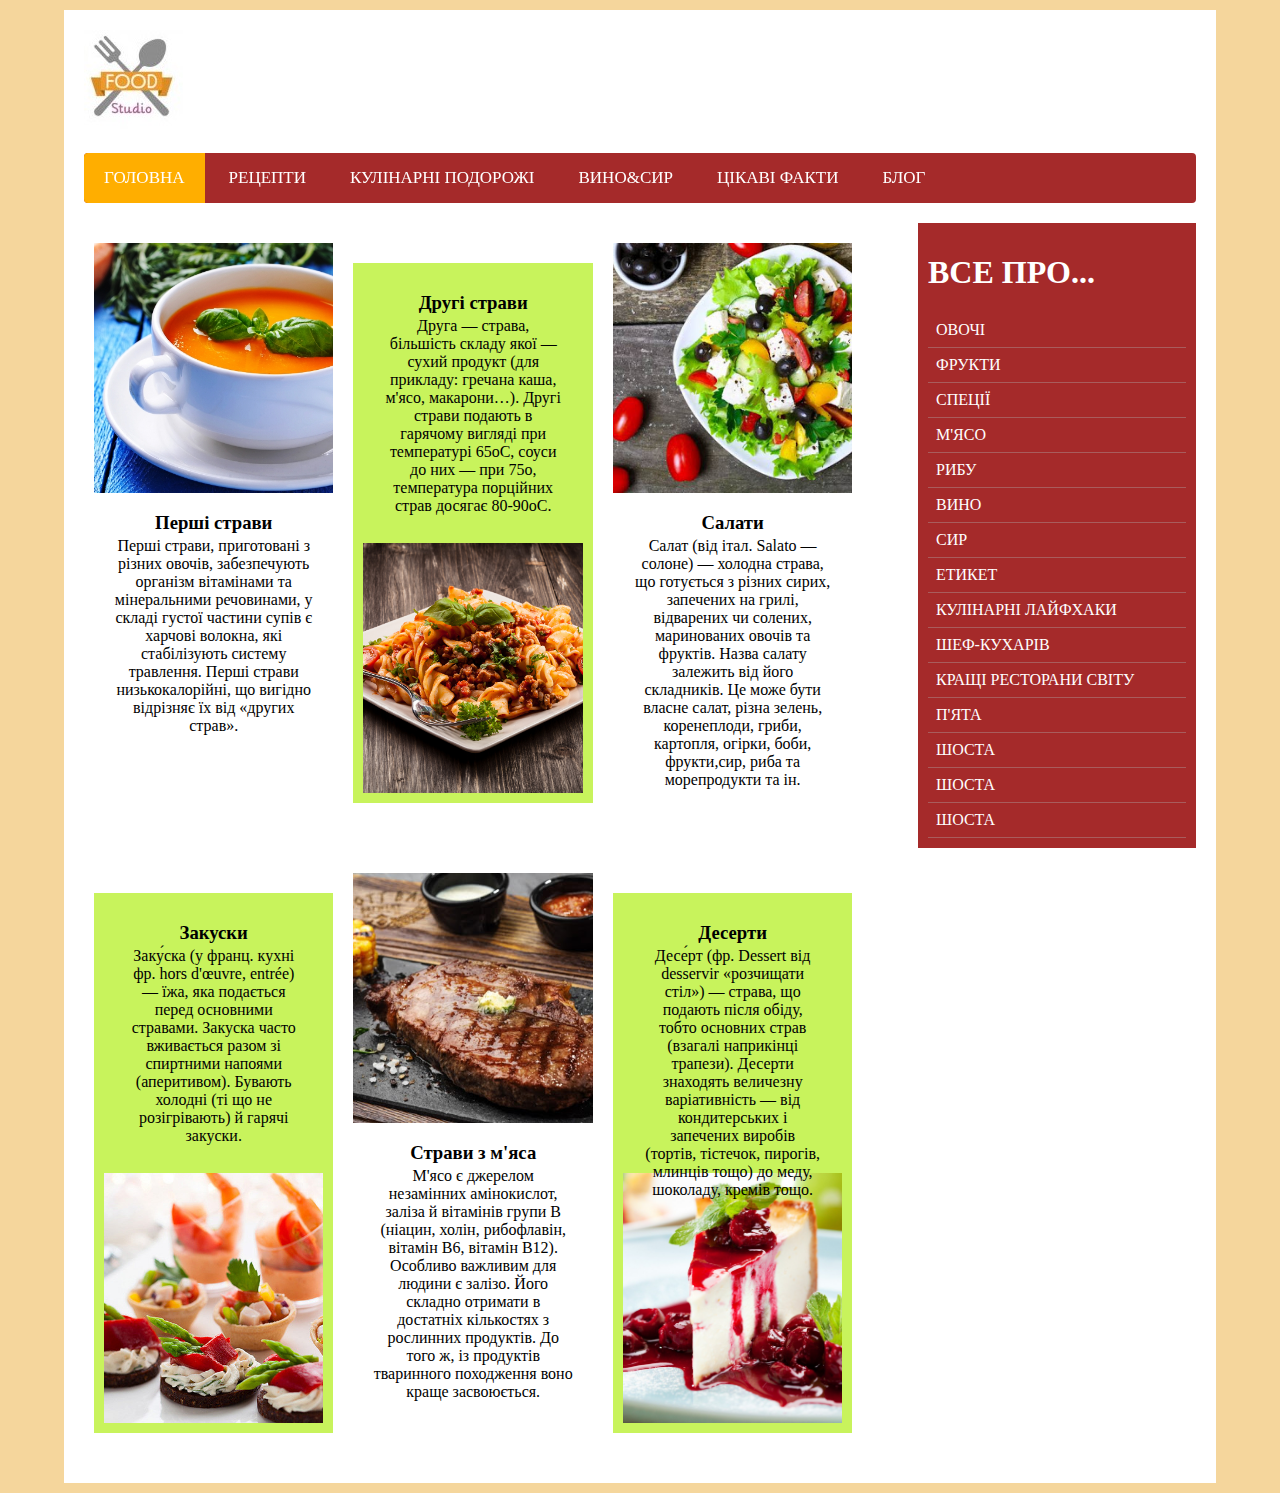
<file: recipes.html>
﻿<!DOCTYPE html>
<html>
<head>
  <meta charset="utf-8">
  <meta name="viewport" content="width=device-width, initial-scale=1">
  <title>Кулінарний сайт</title>
  <link rel="stylesheet" type="text/css" href="recipes.css">
</head>
<body>
<div class="container">
  <div class="full-width">
    <img src="logo.jpg">
  </div>
  <nav>
    <ul>
      <li><a href="index.html" class="active">ГОЛОВНА</a></li>
      <li><a href="recipes.html">РЕЦЕПТИ</a></li>
      <li><a href="foodtrip.html">КУЛІНАРНІ ПОДОРОЖІ</a></li>
      <li><a href="#">ВИНО&СИР</a></li>
      <li><a href="#">ЦІКАВІ ФАКТИ </a></li>
      <li><a href="#">БЛОГ</a></li>
    </ul>
  </nav>





  <div class="col-7">
    <div class="card">
      <div class="imgBx">
        <a href="pershi.html"><img src="images/supy.jpg"></a>
      </div>
      <div class="content">
        <div>
          <h3>Перші страви</h3>
          <p>Перші страви, приготовані з різних овочів,
             забезпечують організм вітамінами та мінеральними речовинами, у складі густої частини супів є харчові волокна,
              які стабілізують систему травлення.
              <span class="invisible1">Перші страви низькокалорійні, що вигідно відрізняє їх від «других страв».</span> 
            </p>
        </div>
      </div>
    </div>

    <div class="card">
        <div class="imgBx">
            <a href=""><img src="images/drugi.jpg"></a>
        </div>
        <div class="content">
          <div>
            <h3>Другі страви</h3>
            <p>Друга — страва, більшість складу якої — сухий продукт (для прикладу: гречана каша, м'ясо, макарони…).
                <span class="invisible1">Другі страви подають в гарячому вигляді при температурі 65оС, 
                соуси до них — при 75о, температура порційних страв досягає 80-90оС.</span></p>
          </div>
        </div>
      </div>

      <div class="card">
          <div class="imgBx">
              <a href=""><img src="images/salat.jpg"></a>
          </div>
          <div class="content">
            <div>
              <h3>Салати</h3>
              <p>Салат (від італ. Salato — солоне) — холодна страва, що готується з різних сирих,
                 запечених на грилі, відварених чи солених, маринованих овочів та фруктів. Назва салату залежить від його складників.
                 <span class="invisible1">Це може бути власне салат, різна зелень, коренеплоди, гриби, картопля, огірки, боби, фрукти,сир, риба та морепродукти та ін.</span></p>
            </div>
          </div>
        </div>

        <div class="card">
            <div class="imgBx">
                <a href=""><img src="images/zakusky.jpg"></a>
            </div>
            <div class="content">
              <div>
                <h3>Закуски</h3>
                <p>Заку́ска (у франц. кухні фр. hors d'œuvre, entrée) — їжа, яка подається перед основними стравами. 
                  Закуска часто вживається разом зі спиртними напоями (аперитивом).
                  <span class="invisible1">Бувають холодні (ті що не розігрівають) й гарячі закуски.</span></p>
              </div>
            </div>
          </div>

          <div class="card">
              <div class="imgBx">
                  <a href=""><img src="images/meat.jpg"></a>
              </div>
              <div class="content">
                <div>
                  <h3>Страви з м'яса</h3>
                  <p>М'ясо є джерелом незамінних амінокислот, заліза й вітамінів групи В (ніацин, холін, рибофлавін, вітамін B6, вітамін B12).
                     Особливо важливим для людини є залізо.
                     <span class="invisible1">Його складно отримати в достатніх кількостях з рослинних продуктів.
                     До того ж, із продуктів тваринного походження воно краще засвоюється.</span></p>
                </div>
              </div>
            </div>

            <div class="card">
                <div class="imgBx">
                    <a href=""><img src="images/deserty.jpg"></a>
                </div>
                <div class="content">
                  <div>
                    <h3>Десерти</h3>
                    <p>Десе́рт (фр. Dessert від desservir «розчищати стіл») — страва, що подають після обіду, тобто основних страв (взагалі наприкінці трапези).
                        <span class="invisible2">Десерти знаходять величезну варіативність — від кондитерських і запечених виробів (тортів, тістечок, пирогів, млинців тощо)
                         до меду, шоколаду, кремів тощо.</span>
                    </p>
                  </div>
                </div>
              </div>

  </div>
  


  <div class="col-3">

  <h1>ВСЕ ПРО...</h1>
  <ul>
  <li><a href="#">ОВОЧІ</a></li>
  <li><a href="#">ФРУКТИ</a></li>
  <li><a href="#">СПЕЦІЇ</a></li>
  <li><a href="#">М'ЯСО</a></li>
  <li><a href="#">РИБУ</a></li>
  <li><a href="#">ВИНО</a></li>
  <li><a href="#">СИР</a></li>
  <li><a href="#">ЕТИКЕТ</a></li>
  <li><a href="#">КУЛІНАРНІ ЛАЙФХАКИ</a></li>
  <li><a href="#">ШЕФ-КУХАРІВ</a></li>
  <li><a href="#">КРАЩІ РЕСТОРАНИ СВІТУ</a></li>
  <li><a href="#">П'ЯТА</a></li>
  <li><a href="#">ШОСТА</a></li>
  <li><a href="#">ШОСТА</a></li>
  <li><a href="#">ШОСТА</a></li>
  </ul>
</div>
<div style="clear:both"></div>
</body>
</html>
</file>
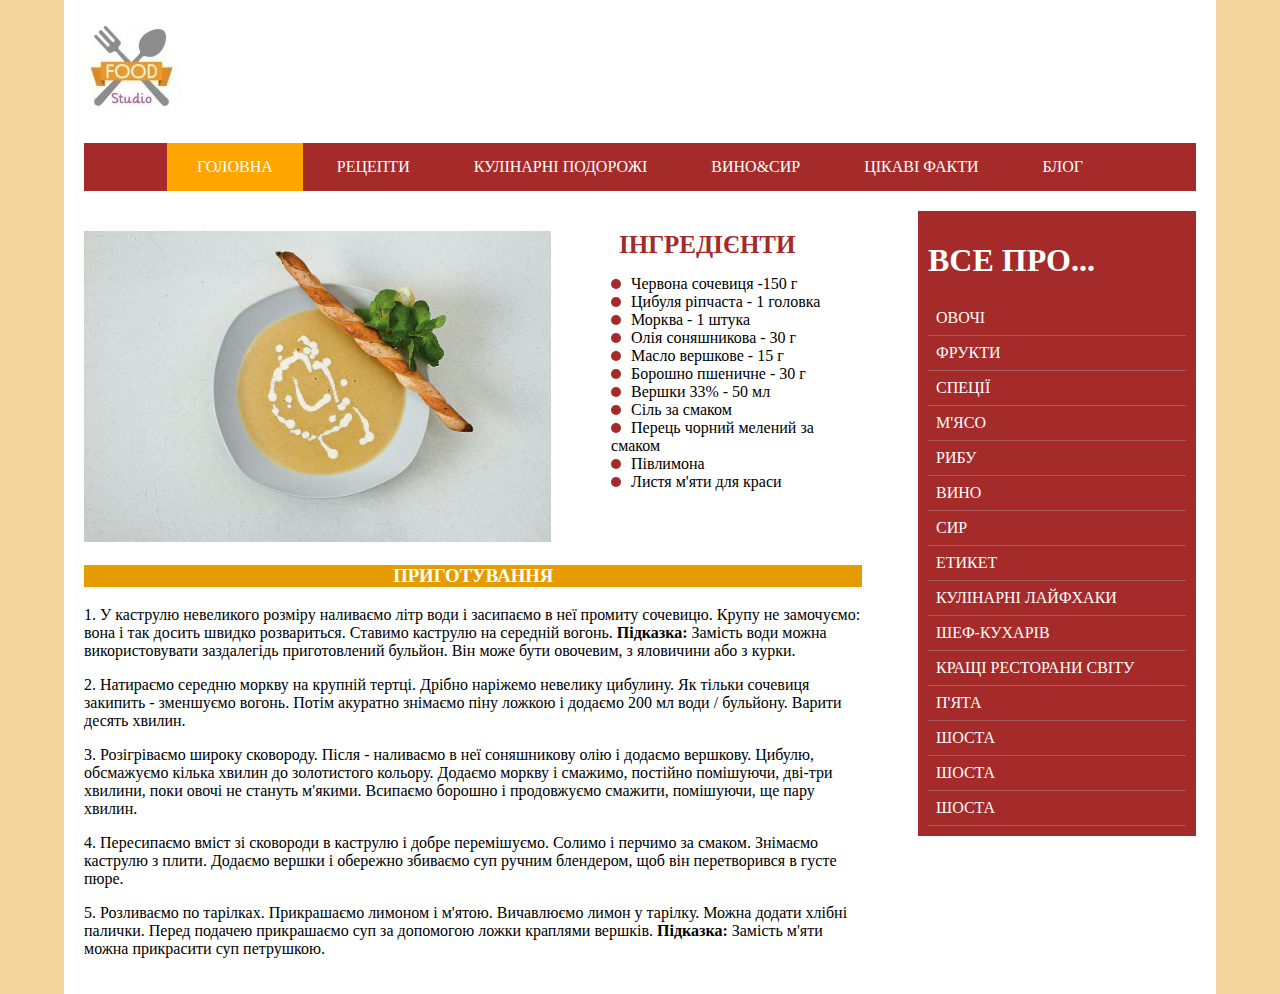
<file: sup1.html>
﻿<!DOCTYPE html>
<html>
<head>
  <meta charset="utf-8">
  <meta name="viewport" content="width=device-width, initial-scale=1">
  <title>Кулінарний сайт</title>
  <link rel="stylesheet" type="text/css" href="sup1.css">
  
</head>
<body>
<div class="container">
  <div class="full-width">
    <img src="logo.jpg">
  </div>
  <nav>
    <ul>
      <li><a href="index.html" class="active">ГОЛОВНА</a></li>
      <li><a href="recipes.html">РЕЦЕПТИ</a></li>
      <li><a href="foodtrip.html">КУЛІНАРНІ ПОДОРОЖІ</a></li>
      <li><a href="#">ВИНО&СИР</a>
        <ul class="submenu">
          <li><a href="">ТЕРИТОРІЯ ВИНА</a></li>
          <li><a href="">ВСЕ ПРО СИР</a></li>
        </ul>
      </li>
      <li><a href="#">ЦІКАВІ ФАКТИ </a></li>
      <li><a href="#">БЛОГ</a></li>
    </ul>
  </nav>

  <div class="col-7">
    <div class="content">
      <div class="content_image">
        <img src="images/sup1.jpg">
        <div class="content_ingr">
            <h3>Інгредієнти</h3>
            <ul class="ingr">
              <li>Червона сочевиця -150 г</li>
              <li>Цибуля ріпчаста - 1 головка</li>
              <li>Морква - 1 штука</li>
              <li>Олія соняшникова - 30 г</li>
              <li>Масло вершкове - 15 г</li>
              <li>Борошно пшеничне - 30 г</li>
              <li>Вершки 33% - 50 мл</li>
              <li>Сіль за смаком</li>
              <li>Перець чорний мелений за смаком</li>
              <li>Півлимона</li>
              <li>Листя м'яти для краси</li>

            </ul>
        </div>
      </div>
      
      <div class="content_main">
        <h3>Приготування</h3>
        <p>1. У каструлю невеликого розміру наливаємо літр води і засипаємо в неї промиту сочевицю. 
          Крупу не замочуємо: вона і так досить швидко розвариться. Ставимо каструлю на середній вогонь.
          <strong>Підказка:</strong> Замість води можна використовувати заздалегідь приготовлений бульйон. 
          Він може бути овочевим, з яловичини або з курки.</p>
        <p>2. Натираємо середню моркву на крупній тертці. Дрібно наріжемо невелику цибулину. Як тільки сочевиця закипить - зменшуємо вогонь.
           Потім акуратно знімаємо піну ложкою і додаємо 200 мл води / бульйону. Варити десять хвилин.</p>
        <p>3. Розігріваємо широку сковороду. Після - наливаємо в неї соняшникову олію і додаємо вершкову. Цибулю, обсмажуємо кілька хвилин до золотистого кольору. Додаємо моркву і смажимо, постійно помішуючи, дві-три хвилини, поки овочі не стануть м'якими.
           Всипаємо борошно і продовжуємо смажити, помішуючи, ще пару хвилин.</p>
        <p>4. Пересипаємо вміст зі сковороди в каструлю і добре перемішуємо. Солимо і перчимо за смаком. Знімаємо каструлю з плити. 
          Додаємо вершки і обережно збиваємо суп ручним блендером, щоб він перетворився в густе пюре.</p>
          <p>5. Розливаємо по тарілках. Прикрашаємо лимоном і м'ятою. Вичавлюємо лимон у тарілку. 
            Можна додати хлібні палички. Перед подачею прикрашаємо суп за допомогою ложки краплями вершків.

              <strong>Підказка:</strong> Замість м'яти можна прикрасити суп петрушкою.</p>
      </div>
    </div>
  </div>

  <div class="col-3">

    <h1>ВСЕ ПРО...</h1>
    <ul>
    <li><a href="#">ОВОЧІ</a></li>
    <li><a href="#">ФРУКТИ</a></li>
    <li><a href="#">СПЕЦІЇ</a></li>
    <li><a href="#">М'ЯСО</a></li>
    <li><a href="#">РИБУ</a></li>
    <li><a href="#">ВИНО</a></li>
    <li><a href="#">СИР</a></li>
    <li><a href="#">ЕТИКЕТ</a></li>
    <li><a href="#">КУЛІНАРНІ ЛАЙФХАКИ</a></li>
    <li><a href="#">ШЕФ-КУХАРІВ</a></li>
    <li><a href="#">КРАЩІ РЕСТОРАНИ СВІТУ</a></li>
    <li><a href="#">П'ЯТА</a></li>
    <li><a href="#">ШОСТА</a></li>
    <li><a href="#">ШОСТА</a></li>
    <li><a href="#">ШОСТА</a></li>
    </ul>
  </div>
  <div style="clear:both"></div>





</body>
</html>
</file>
<file: style.css>
﻿body {
margin:0;
padding:0;
background: rgb(245, 214, 156);

}
h1  { 
    letter-spacing: 5px;
    font-size: 28px;
    font-family: 'Lucida Sans', 'Lucida Sans Regular', 'Lucida Grande', 'Lucida Sans Unicode', Geneva, Verdana, sans-serif;
    text-align: center;
}
a {
    color: rgb(107, 15, 15);
    text-decoration: none;
}

p {
    text-align: left;
    font-size: 17px;
}

.container {
    position: relative;
    width: 90%;
    margin: 10px auto;
    padding: 20px;
    background: white;
    min-height: 400px;
    box-sizing: border-box;
}

.full-width {
    width: 100%;
}



/*НАВІГАЦІЯ*/

nav {
    width:100%;
    top: 0;
    z-index: 1000;
    position: sticky;
  }
  nav ul {
    width:100%;
    margin:20px 0 0;
    padding:0;
    
    background-color:brown;
   
  }
  nav ul > li{
    position:relative;
    display:inline-block;
    list-style:none;
    transition:.3s;
  }
   nav a {
    outline: none;
    color:white;
    text-decoration:none;
    display:block;
    padding:15px 30px;
  }
  .active ,
  nav ul li:hover {
    background-color:orange;
  }
  
  .submenu {
    position: absolute;
    top: 100%;
    left: -3px;
    width: 104%;
    z-index: 10;
    border-radius:0px;
    margin:0;
    padding:0;
  }
  .submenu li{
    text-align:center;
    display:block;
  }
  nav .submenu {
    display: none;
    background: brown; 
  }
  nav ul li:hover .submenu {
    display: block; 
  }
  
  
  
  
  
  @media (max-width:1024px){
    .container{
      width:85%;
    margin: 0 auto;
    }
    nav ul li {
      display:block;
    }
    .submenu {
      position:relative;
      width:100%;
      left:0;
      background-color:wheat;
    }
    .submenu li{
      background-color:wheat;
    }
    .submenu li a{
      color:brown;
    }
  }



.col-7 {
    width: 70%;
    min-height: 400px;
    float: left;
    
}
.col-3 {
    
    width: 27%;
    min-height: 500px;
    background-color: brown;
    float: right;
    box-sizing: border-box;
    padding: 10px;
    margin-top: 0px;
    
}
.margin-top20px {
    margin-top: 50px;
}



/*РЕЦЕПТИ*/

.post {
    background:rgb(255, 255, 255);
    border-bottom: 2px solid rgba(165, 42, 42, 0.445);
    box-sizing: border-box;
    width: 100%; 
}

.post img {
    max-width: 96%;
    padding: 7px;
    float: left;   
}
.post p {
    font-size: 20px;
}

                                  /*Кнопки читати далі*/

.button1 , .button5, .button6  {
    
    padding-left: 60%;
    margin-bottom: 2%; 
}
.button2 , .button3 , .button4 {
    
    margin-bottom: 2%; 
}
.button7 , .button8 , .button9 , .button10 {
    
    padding-left: 5%;
    margin-bottom: 2%;
}

.button1 a , .button2 a , .button3 a , .button4 a , .button5 a, .button6 a,
.button7 a , .button8 a , .button9 a , .button10 a {
    text-decoration: none;
    text-transform: uppercase;
    font-size: 12px;
    padding: 10px 10px 10px 10px;
    background:#719a0a;
    color: white;
    border-radius: 10px;
    transition: .3s;
}
.button1 a:hover , .button2 a:hover , .button3 a:hover, .button4 a:hover, .button5 a:hover, .button6 a:hover,
.button7 a:hover , .button8 a:hover , .button9 a:hover, .button10 a:hover {
    color: brown;
    background: white;
    border-radius: 0px;
    border: 1px solid brown;
    font-weight: 800;
    box-shadow: 5px 5px gray;
}




/*КУЛІНАРНІ ПОДОРОЖІ*/

/*ТОСКАНА*/
.post1 {
    background:rgb(255, 255, 255);
    box-sizing: border-box;
    width: 100%;
    position: relative;
    
}

.post1 img {
    width: 97%;
}

.post1 span a {
    color: rgb(255, 255, 255);
    font-size: 50px;
    letter-spacing: 5px;
    position: absolute;
    text-align: center;
    background-color: rgba(158, 71, 71, 0.733);
    width: 97%;
    top: 60%;
    left: 0;
}



/*.post1 p {
    font-size: 20px;
    width: 95%;
    position: relative;
    color: rgb(255, 255, 255);
    
    top: -180px;
    text-align: left;
}*/


/*БУРГУНДІЯ*/

.post1-1 {
    width: 32%;
    display: inline-block;
    position: relative;
    top: 10px; 
    overflow: hidden;
}

.post1-1 img {
    width: 100%;
    transition: .5s;
}
.post1-1:hover img {
    transform: scale(1.1);
    }
.post1-1 span a {
    position: absolute;
    color: rgb(255, 255, 255);
    font-size: 25px;
    letter-spacing: 5px;
    text-align: center;
    background-color: rgba(158, 71, 71, 0.733);
    width: 100%;
    top: 60%;
    left: 0;
}



/*БАСКОНІЯ*/


.post1-2 {
    width: 32%;
    display: inline-block;
    position: relative;
    top: 10px; 
    overflow: hidden;
}

.post1-2 img {
    width: 100%;
    transition: .5s;
}
.post1-2:hover img {
    transform: scale(1.1);
    }
.post1-2 span a{
    position: absolute;
    color: rgb(255, 255, 255);
    font-size: 25px;
    letter-spacing: 5px;
    text-align: center;
    background-color: rgba(158, 71, 71, 0.733);
    width: 100%;
    top: 60%;
    left: 0;
}


/*БАДЕН*/

.post1-3 {
    width: 32%;
    display: inline-block;
    position: relative;
    top: 10px; 
    overflow: hidden;
}

.post1-3 img {
    width: 100%;
    transition: .5s;
    
}
.post1-3:hover img {
transform: scale(1.1);
}
.post1-3 span a {
    position: absolute;
    color: rgb(255, 255, 255);
    font-size: 25px;
    letter-spacing: 5px;
    text-align: center;
    background-color: rgba(158, 71, 71, 0.733);
    width: 100%;
    top: 60%;
    left: 0;
}



                                  /*ЦІКАВІ ФАКТИ ПРО ЇЖУ*/


.post2 {
    width: 100%;
    display: block;
    position: relative;
}
.post2 img {
  width: 50%;
   float: right;
   padding: 10px;
   /*border: 2px solid rgba(197, 30, 30, 0.486);*/
}


.post3 {
    width: 100%;
    display: block;
    position: relative;
    
}
.post3 img {
    width: 50%;
    position: relative;
    float: right;
    padding: 10px;
    /*border: 2px solid rgba(197, 30, 30, 0.486);*/
}
.post3 p {
    margin-top: 60px;
}




.post4 {
    position: relative;
    width: 100%;
    display: block;
    
}
.post4 img {
    width: 100%;
    
}



                                          /*ВИНО І СИР*/

.post5 {
    width: 100%;
    border-top: 2px solid rgba(170, 168, 168, 0.473);
}
.post5 h1 {
    text-align: center;
}
.post5 img {
    width: 48%;
    height: 45%;
    float: left;
    display: inline-block;
    padding-right: 10px;
}
.post5 h3 {
    text-align: center;
    margin-top: -10px;
}
.post5 p {
    margin-top: -15px;
}


.post6 {
    width: 100%;
    margin-top: 30px;
    }
.post6 img {
    width: 48%;
    height: 45%;
    float: left;
    display: block;
    padding-right: 10px;
}
.post6 h3 {
    text-align: center;
}
.post6 p {
    margin-top: -15px;
}




                                /*БОКОВІ КОЛОНКИ*/


h1 {
    margin: 10px 0;
}


                                /*ВСЕ ПРО ...*/
                                .col-3 {
                                    width: 27%;
                                    min-height: 500px;
                                    background-color: brown;
                                    float: right;
                                    box-sizing: border-box;
                                    padding: 10px;
                                    margin-top: 20px;
                                }
.col-3 h1{
    color: white;
}
.col-3 ul {
    margin: 0;
    padding: 0;
}
.col-3 ul li {
    padding: 8px;
    list-style: none;
    border-bottom: 1px solid rgba(175, 173, 173, 0.39);
    transition: .2s;
}
.col-3 ul li a {
    text-decoration: none;
    color: rgb(255, 254, 254);
}

.col-3 ul li:hover {
    background: rgb(255, 166, 0);
}


                           /*КУЛІНАРНИЙ ЛАЙФХАК*/

  .art1 {
    
    border: 2px solid rgb(141, 17, 17);
    background-color: rgb(253, 253, 253);
    width: 28%;
    align-items: center;
    height: 450px; 
    margin-top: 20px;
    box-sizing: border-box;
    float: right;

}
.art1 p {
    margin-left: 15px;
    font-size: 16px;
    margin-top: 5px;
    font-weight: 500;
    
}
.art1 h2 {
    color: rgb(141, 17, 17);
}
.art1 h2  {
    text-align: center;
    padding: 5px;
    margin-top: -8px;
}

.art1 img {
    width: 90%;
    padding: 10px;
    margin-top: -30px;
}


                               /*ШЕФ ДНЯ*/

.art2 {
    
    float: right;
    border: 2px solid rgb(141, 17, 17);
    width: 28%;
    height: 450px; 
    margin-top: 20px;
    box-sizing: border-box;
    background-color: rgb(255, 255, 255);
}

.art2 img {
    width: 90%;
    padding: 10px;
    margin-top: -30px;
}


.art2 h2  {
    text-align: center;
    padding: 5px;
    margin-top: -8px;
    color: rgb(141, 17, 17);
}
.art2 p {
    margin-left: 15px;
    font-size: 16px;
    margin-top: 0px;
    font-weight: 500;
}




.art3 {
    float: right;
    width: 28%;
     
    margin-top: 20px;
    box-sizing: border-box;
    background-color: rgb(255, 255, 255);
}

.art3 img {
    width: 90%;
    margin-left: 15px;
    margin-top: -5px;
}

.art3 h2 {
    text-align: center;
    padding: 5px;
    margin-top: -8px;
    color: rgb(141, 17, 17);
}

.news1 {
    width: 100%;
    height: 450px;
    
}
.news1 h3  {
    text-align: center;
    padding: 5px;
    margin-top: -8px;
    color: rgb(141, 17, 17);
}
.news1 p {
    margin-left: 15px;
    font-size: 16px;
    margin-top: 5px;
    font-weight: 500;
}
.news2 {
    width: 100%;
    margin-top: 70px;
}
.news2 h3  {
    text-align: center;
    padding: 5px;
    margin-top: -8px;
    color: rgb(141, 17, 17);
}
.news2 p {
    margin-left: 15px;
    font-size: 16px;
    margin-top: 5px;
    font-weight: 500;
}









                                    /*ФУТЕР*/
footer {
    width: 100%;
    height: 150px;
    background-color: brown;
}




@media (max-width: 1240px) {
    .art1 {
        height: 430px;
    }
}
@media (max-width: 1024px) {
    nav {
        position: static;
    }
    nav ul li {
        display: block;
        text-align: center;
    }
    .post img {
        width: 100%;
    }
    .post1-1 span {
        font-size: 23px; 
    }
    .post1-2 span {
        font-size: 23px; 
    }
    .post1-3 span {
        font-size: 23px; 
    }
    .art1{
        height: 550px;
        
      }
      .art2{
        height: 580px;
        margin-top: 20px;
      }
      .art3 h2 {
        margin-top: 10px;
      }
      .news1   {       
        margin-top: 10px;
        }
      .news2   {  
        margin-top: 200px;
        }

}

@media (max-width: 900px) {
    .container {
        width: 90%;
    }

    h1 {
        font-size: 35px;
        letter-spacing: 3px;
    }
    .post p {
        font-size: 18px;
    }
    .post img {
        padding: 0px;
    }
    
    .col-7,
    .col-3 {
        width: 100%;
        float: none;  
    }
    .col-3 {
        margin-top: 1350px;
        
    }

    .post1 span {
        font-size: 35px;
        top: 75%;
    }
    
    .post1-1 {
        width: 48%;
    }
    
    .post1-2 {
        width: 48%;
    }
    .post1-3 {
        width: 96%;
    }
    .post1-3 span {
        font-size: 35px;
        top: 75%;
    }

    .post2 img {
        width: 50%;
        
    }
    
    .post3 {
        width: 100%;
        display: block;
    }
    
    .post4 {
        width: 100%;
        display: block;
    }
    
    .post5 img {
        width: 45%;  
    }
    
    
    .post6 img {
        float: right;
        width: 45%;  
    }

    .art1 {
        width: 100%;
        display: block;
        margin-top: -1980px;
        height: 250px;
    }
    .art1 img {
        width: 40%;
        float: left;
    }
    .art2 {
        width: 100%;
        display: block;
        margin-top: -1680px;
        height: 250px;
    }

     .art2 img {
        width: 45%;
        float: left;
    }

    .art3 {
        width: 100%;
        display: block;
        margin-top: -1320px;
        
    }
    .news1 {
        height: 280px;
    }
    .news2 {
        height: 280px;
    }
    



     .news1 img {
        width: 40%;
        float: right;
        padding: 5px;  
    }
    .news2 img {
        width: 40%;
        float: right; 
        top: 10px; 
    }
    .news2 {
        margin-top: 20px;
    }
    .news2 p {
        margin-top: 30px;
    }
    
    
   
}

@media (max-width: 600px) {
    .container {
        width: 90%;
    }
    .post2 img {
        width: 65%;
    }
    .post3 img {
        width: 65%;
    }
    .post5 img {
        width: 60%;
    }
    .post6 img {
        width: 60%;  
    }
    .art2 img {
        width: 45%;
        float: left;
    }
    .art1 img {
        width: 45%;
        float: left;
    }
}

@media (max-width: 575px) {
    h1 {
        font-size: 27px;
        letter-spacing: 3px;
    }
    .post2 .invisible {
        display: none;
    }
    .post3 .invisible {
        display: none;
    } 
}

@media (max-width: 497px) {
    .container {
        width: 100%;
    }
    .post2 img {
        width: 97%;
    }
    .post3 img {
        width: 97%;
    }
    .post5 img {
        width: 97%;
    }
    .post6 img {
        width: 97%;  
    }
    .col-3 {
        margin-top: 2250px;
    }
    .art1 {
        width: 100%;
        display: block;
        margin-top: -2750px;
        height: 450px;
    }
    .art1 img {
        width: 97%;
    }
    .art2 {
        width: 100%;
        display: block;
        margin-top: -2280px;
        height: 450px;
    }
    .art2 img {
        width: 97%;
    }
    .art3 {
        margin-top: -1800px;
    }
    .news1 img {
        width: 97%;
    }
    .news2 h3 {
        margin-top: 250px;
    }
    .news2 img {
        width: 97%;
        margin-top: 10px;
    }
}

@media (max-width: 410px) {
    .post1-1 span {
        font-size: 17px;
    }
    .post1-2 span {
        font-size: 17px;
    }
    .post1 span {
        top: 60%;
    }
}
@media (max-width: 340px) {
    .post1-1 span {
        font-size: 15px;
    }
    .post1-2 span {
        font-size: 15px;
    }
}

@media (max-width: 260px) {
    .art1 {
        margin-top: -2885px;
        height: 490px;
    }
    .art2 {
        margin-top: -2385px;
        height: 510px;
    }
    .art3 {
        margin-top: -1850px;  
    }
    .post1-1  {
        display: block;
        width: 96%;
    }
    .post1-2  {
        display: block;
        width: 96%;
    }
    .post1-1 span {
        font-size: 20px;
    }
    .post1-2 span {
        font-size: 20px;
    }
    .post1 span {
        font-size: 20px;
    }
    .post1-3 span {
        font-size: 20px;
    }
}
@media (max-width: 225px) {
    .art1 {
        margin-top: -2925px;
        height: 490px;
    }
    .art2 {
        margin-top: -2430px;
        height: 510px;
    }
    .news1 .invisible2{
        display: none;
    }
    .news2 .invisible2 {
        display: none;
    }
    
}
</file>
<file: eurofood.css>
﻿body {
margin:0;
padding:0;
background: rgb(245, 214, 156);


}

.container {
    position: relative;
    width: 90%;
    margin: 0px auto;
    padding: 20px;
    background: white;
    /*min-height: 600px;*/
    box-sizing: border-box;
}





/*НАВІГАЦІЯ*/

nav {
    width:100%;
    top: 0;
    z-index: 1000;
    position: sticky;
  }
  nav ul {
    width:100%;
    margin:20px 0 0;
    padding:0;
    background-color:brown;
  }
  nav ul > li{
    position:relative;
    display:inline-block;
    list-style:none;
    transition:.3s;
  }
   nav a {
    outline: none;
    color:white;
    text-decoration:none;
    display:block;
    padding:15px 30px;
  }
  .active ,
  nav ul li:hover {
    background-color:orange;
  }
  
  .submenu {
    position: absolute;
    top: 100%;
    left: -3px;
    width: 104%;
    z-index: 10;
    border-radius:0px;
    margin:0;
    padding:0;
    
  }
  .submenu li{
    text-align:center;
    display:block;
  }
  nav .submenu {
    display: none;
    background: brown; 
    
  }
  nav ul li:hover .submenu {
    display: block; 
  }


                                       /*            Хедер           */
.head{
      display: inline-block;
      border-bottom: 1px solid rgba(0, 0, 0, 0.397); 
  }
.head_img{
    padding: 10px 0;
    max-width: 1300px;
    position: relative;
}
.head_img img{
    width: 100%;  
}

.head_name {
  position: absolute;
  z-index: 2;
  width: 100%;
  display: block;
  top:20%;
}

.head_name h2{
  width: 100%;
  position: relative;
  background-color: rgba(255, 255, 255, 0.897);
  text-align: center;
  text-transform: uppercase;
  color: rgb(139, 52, 52);
  font-family: 'Pacifico', cursive;
  font-size: 40px;
  letter-spacing: 10px;
  word-spacing: 20px;
  line-height: 100px;
}


                            /*ТЕКСТ ПІД ХЕДЕРОМ*/

.head_text{
  flex-direction: row;
  display: flex;
  justify-content: space-around;
  flex-wrap: wrap;
}

.main {
  position: relative;
  width: 400px;
  bottom: 10px;
}
.main p {
  text-align: left;
  
}
.head_text1:before{
  content: "";
  background: url(images/about.png) no-repeat;
  background-size: 50px 50px;
  display: inline-block;
  position: relative;
  left: 45%;
  width: 50px;
  height: 50px;
}

.head_text2:before{
  content: "";
  background: url(images/climate.png) no-repeat;
  background-size: 50px 50px;
  display: inline-block;
  position: relative;
  left: 45%;
  width: 50px;
  height: 50px;
}

.head_text3:before{
  content: "";
  background: url(images/travel.png) no-repeat;
  background-size: 50px 50px;
  display: inline-block;
  position: relative;
  left: 45%;
  width: 50px;
  height: 50px;
}
.head_text4:before{
  content: "";
  background: url(images/restaurant.png) no-repeat;
  background-size: 50px 50px;
  display: inline-block;
  position: relative;
  left: 45%;
  width: 50px;
  height: 50px;
}


 

                                        /*  Країни   */

.main_content {
    display: flex;
    flex-direction: row;
    justify-content: space-around;
    flex-wrap: wrap;
}

.land {
    width: 280px;
    padding: 5px;
    background-color: rgb(255, 255, 255);
    margin-top: 20px;
    height: 370px;
    position: relative;
    border: 1px solid rgba(0, 0, 0, 0.322);
}
.land .image {
   padding: 5px;
   max-width: 280px;
   height: 250px;
   left: 0;
   top: 0;
}
.land .image img {
    width: 100%;
    height: 100%;
    object-fit: cover;
}

.image_content{
  position: absolute;
    width: 100%;
    height: 0;
    transition: 1s;
    overflow: hidden;
    top: 0px;
    background: rgba(255, 255, 255, 0.479);
    box-sizing: border-box;
    font-weight: 700;
    
}
.image_content ul{
  position: relative;
  width: 80%;
  margin-top: 5%;
  padding-left: 7%;
}
.image_content ul li {
  line-height: 25px;
  position: relative;
  color: rgb(102, 38, 38);
}
 .image:hover .image_content{
  height: 100%;
  width: 100%;
  background: rgba(255, 255, 255, 0.692);
  
}
.land .land_name {
    bottom: 20px;
    position: relative;
    font-size: 30px;
    font-family: 'Pacifico', cursive;
    text-align: center;
}
.land .land_name p {
    color: brown;
}


@media (max-width:1300px){
    .head_text {
        width:100%;
    }
}
@media (max-width:1024px){
  nav {
    position: static;
}
nav ul li {
    display: block;
    text-align: center;
}

.submenu {
  position:relative;
  width:100%;
  left:0;
  background-color:wheat;
}
.submenu li{
  background-color:wheat;
}
.submenu li a{
  color:brown;
}
}

@media (max-width:930px) {
  .head_text {
    flex-direction: column;
  }
  .main {
    width: 100%;
  }
  
}

@media (max-width:850px) {
  .head_name h2{
    font-size: 30px;
    letter-spacing: 8px;
    word-spacing: 15px;
    line-height: 80px;
  }
}
@media (max-width:660px) {
  .head_name h2{
    font-size: 20px;
    letter-spacing: 8px;
    word-spacing: 10px;
    line-height: 40px;
  }
}
@media (max-width:330px) {
  .head_name h2{
    font-size: 16px;
    letter-spacing: 5px;
    word-spacing: 10px;
    line-height: 30px;
  }
}
</file>
<file: foodtrip.css>
﻿body {
margin:0;
padding:0;
background: rgb(245, 214, 156);


}

.container {
    position: relative;
    width: 90%;
    margin: 0px auto;
    padding: 20px;
    background: white;
    min-height: 400px;
    box-sizing: border-box;
}

.full-width {
    width: 100%;
}


/*НАВІГАЦІЯ*/

nav {
    width:100%;
    top: 0;
    z-index: 1000;
    position: sticky;
  }
  nav ul {
    width:100%;
    margin:20px 0 0;
    padding:0;
    
    background-color:brown;
   
  }
  nav ul > li{
    position:relative;
    display:inline-block;
    list-style:none;
    transition:.3s;
  }
   nav a {
    outline: none;
    color:white;
    text-decoration:none;
    display:block;
    padding:15px 30px;
  }
  .active ,
  nav ul li:hover {
    background-color:orange;
  }
.submenu {
    position: absolute;
    top: 100%;
    left: -3px;
    width: 104%;
    z-index: 10;
    border-radius:0px;
    margin:0;
    padding:0;
  }
  .submenu li{
    text-align:center;
    display:block;
  }
  nav .submenu {
    display: none;
    background: brown; 
  }
  nav ul li:hover .submenu {
    display: block; 
  }







.col-7 {
    width: 70%;
    min-height: 600px;
    float: left;
    /*display: flex;
    /*grid-template-rows: repeat(auto-fit, minmax(250px, 1fr));
    justify-content: space-between;*/
      
}
.content {
    position: relative;
    width: 100%;
    margin-top:20px;
}
.content_header {
    position: relative;
    display: block;
    width: 100%;
}
.content_header img {
    width: 100%;
    position: relative;
}
.content_textheader {
    position: absolute;
    width: 100%;
    z-index: 1;
    height: 20%;
    top: 17%; 
}
.content_textheader h3 {
    text-align: center;
    text-transform: uppercase;
    color: white;
    position: relative;
    /*font-family: 'Bad Script', cursive;*/
    font-family: 'Pacifico', cursive;
    font-size: 70px;
    letter-spacing: 40px;
    word-spacing: 40px;
    bottom: 20px;
    font-weight: 100;
}



/*Європейська кухня*/
.eurofood {
    position: relative;
    width: 100%;
    margin: 10px 0 10px 0;
}
.eurofood_img {
    position: relative;
    width: 50%;
    float: left;
    display: inline-block;
}
.eurofood img {
    width: 100%;
    /*float: left;
    display: inline-block;*/
}
/*.eurofood_text {
    position: absolute;
    width: 100%;
    z-index: 1;
    height: 20%;
    top: 17%; 
}*/

.euro_text {
    position: absolute;
    display: block;
    width: 100%;
    top: 10px;
    z-index: 1;
}
.euro_text h2 {
    width: 100%;
    background-color: rgba(255, 255, 255, 0.897);
    margin: 0;
    text-align: center;
    text-transform: uppercase;
    color: rgb(139, 52, 52);
    position: absolute;
    font-family: 'Pacifico', cursive;
    font-size: 15px;
    letter-spacing: 10px;
    word-spacing: 20px;
}


.eurofood p {
    position: relative;
    left: 10px;
    margin: 0;
}
.button1 {
    display: inline-block;
    margin-left: 70%;
}
.button1 a {
    width: 25%;
    text-align: center;
    position: relative;
    text-decoration: none;
    text-transform: uppercase;
    font-size: 12px;
    padding: 10px 10px 10px 10px;
    background:#719a0a;
    color: white;
    border-radius: 10px;
    transition: .3s;
    bottom: 10px;
    
}
.button1 a:hover {
    color: brown;
    background: white;
    border-radius: 0px;
    border: 1px solid brown;
    font-weight: 700;
    box-shadow: 3px 3px gray;
}


 .asianfood {
    position: relative;
    top: 10px;
    width: 100%;
    display: inline-block;
}
.asianfood_img {
    position: relative;
    width: 50%;
    float: right; 
    display: inline-block;
}
.asianfood_img img {
    width: 100%;
}
.asian_text {
    position: absolute;
    display: block;
    width: 100%;
    top: 10px;
    z-index: 1;
}
.asian_text h2 {
    width: 100%;
    background-color: rgba(255, 255, 255, 0.897);
    margin: 0;
    text-align: center;
    text-transform: uppercase;
    color: rgb(139, 52, 52);
    position: absolute;
    font-family: 'Pacifico', cursive;
    font-size: 15px;
    letter-spacing: 10px;
    word-spacing: 20px;
}

.asianfood p {

    position: relative;
}
.button2 {
    display: inline-block;
    position: relative;
    
}
.button2 a {
    width: 25%;
    text-align: center;
    position: relative;
    text-decoration: none;
    text-transform: uppercase;
    font-size: 12px;
    padding: 10px 10px 10px 10px;
    background:#719a0a;
    color: white;
    border-radius: 10px;
    transition: .3s;
    
}
.button2 a:hover {
    color: brown;
    background: white;
    border-radius: 0px;
    border: 1px solid brown;
    font-weight: 700;
    box-shadow: 3px 3px gray;
}











.latinafood {
    display:inline-block;
    position: relative;
    top: 30px;
    width: 100%;
}
.latinafood_img {
    
    width: 100%;
    display: inline-block;
    position: relative;
}
.latinafood_img img {
    width: 100%;
}
.latina_text {
    position: absolute;
    display: block;
    width: 100%;
    top: 10px;
    z-index: 1;
}
.latina_text h2 {
    /*display:block;*/
    background-color: rgba(255, 255, 255, 0.897);
    /*width: 100%;*/
    margin: 0;
    text-align: center;
    text-transform: uppercase;
    color: rgb(146, 44, 44);
    position: relative;
    font-family: 'Pacifico', cursive;
    font-size: 20px;
    letter-spacing: 10px;
    word-spacing: 20px;
}
.latinafood_text {
    width: 100%;
    position: relative;
    display: block;
    
}
.button3 {
    display: inline-block;
    /*margin-left: %;*/
}
.button3 a {
    width: 25%;
    text-align: center;
    /*display: block;*/
    position: relative;
    text-decoration: none;
    text-transform: uppercase;
    font-size: 12px;
    padding: 10px 10px 10px 10px;
    background:#719a0a;
    color: white;
    border-radius: 10px;
    transition: .3s;
    bottom: 5px;
    
}
.button3 a:hover {
    color: brown;
    background: white;
    border-radius: 0px;
    border: 1px solid brown;
    font-weight: 700;
    box-shadow: 3px 3px gray;
}






.americafood {
    position: relative;
    width: 100%;
    margin-top: 50px;
    display: inline-block;
}
.america_img {
    position: relative;
    width: 45%;
    float: left;
    display: inline-block;
}
.america_img img {
    width: 100%;
}
.america_text {
    position: absolute;
    display: block;
    width: 100%;
    top: 10px;
    z-index: 1;
}
.america_text h2 {
    width: 100%;
    background-color: rgba(255, 255, 255, 0.897);
    margin: 0;
    text-align: center;
    text-transform: uppercase;
    color: rgb(139, 52, 52);
    position: absolute;
    font-family: 'Pacifico', cursive;
    font-size: 15px;
    letter-spacing: 10px;
    word-spacing: 20px;
}

.america_content {
    display: block;
    position: relative;
    width: 50%;
    float: right;
}
.america_content p{
    margin: 0;
}


.button4 {
    position: relative;
    display: inline-block;
    left: 70%;
    top: 20px;
}
.button4 a {
    width: 25%;
    text-align: center;
    /*display: block;*/
    position: relative;
    text-decoration: none;
    text-transform: uppercase;
    font-size: 12px;
    padding: 10px 10px 10px 10px;
    background:#719a0a;
    color: white;
    border-radius: 10px;
    transition: .3s;
}
.button4 a:hover {
    color: brown;
    background: white;
    border-radius: 0px;
    border: 1px solid brown;
    font-weight: 700;
    box-shadow: 3px 3px gray;
}




.africafood {
    position: relative;
    width: 100%;
    margin-top: 30px;
    display: inline-block;
}
.africa_img {
    position: relative;
    width: 45%;
    float: left;
    display: inline-block;
}
.africa_img img {
    width: 100%;
}
.africa_text {
    position: absolute;
    display: block;
    width: 100%;
    top: 10px;
    z-index: 1;
}
.africa_text h2 {
    width: 100%;
    background-color: rgba(255, 255, 255, 0.897);
    margin: 0;
    text-align: center;
    text-transform: uppercase;
    color: rgb(139, 52, 52);
    position: absolute;
    font-family: 'Pacifico', cursive;
    font-size: 15px;
    letter-spacing: 10px;
    word-spacing: 20px;
}

.africa_content {
    display: block;
    position: relative;
    width: 50%;
    float: right;
}
.africa_content p{
    margin: 0;
}


.button5 {
    position: relative;
    display: inline-block;
    left: 70%;
    top: 20px;
}
.button5 a {
    width: 25%;
    text-align: center;
    /*display: block;*/
    position: relative;
    text-decoration: none;
    text-transform: uppercase;
    font-size: 12px;
    padding: 10px 10px 10px 10px;
    background:#719a0a;
    color: white;
    border-radius: 10px;
    transition: .3s;
}
.button5 a:hover {
    color: brown;
    background: white;
    border-radius: 0px;
    border: 1px solid brown;
    font-weight: 700;
    box-shadow: 3px 3px gray;
}














.col-3 {
    position: sticky;
    width: 25%;
    min-height: 500px;
    background-color: brown;
    float: right;
    box-sizing: border-box;
    padding: 10px;
    margin-top: 20px;
    top: 80px;
}
.col-3 h1{
    color: white;
}
.col-3 ul {
    margin: 0;
    padding: 0;
}
.col-3 ul li {
    padding: 8px;
    list-style: none;
    border-bottom: 1px solid rgba(175, 173, 173, 0.39);
    transition: .2s;
}
.col-3 ul li a {
    text-decoration: none;
    color: rgb(255, 254, 254);
}

.col-3 ul li:hover {
    background: rgb(255, 166, 0);
}




@media (max-width: 1024px){
    nav ul li {
        display: block;
        text-align: center;
    }
    nav {
        position: static;
    }
      .submenu {
        position:relative;
        width:100%;
        left:0;
        background-color:wheat;
      }
      .submenu li{
        background-color:wheat;
      }
      .submenu li a{
        color:brown;
      }
    .container {
        width: 100%;
    }
}

@media (max-width: 900px){
    .container {
        width: 100%;
    }
    .col-7,
    .col-3 {
        width: 100%;
        float: none;  
    }
    .col-3 {
        position: static;
        margin-top: 100px;
    }
}
@media (max-width: 700px){
.content_textheader h3{
font-size: 50px;
}
}

@media (max-width: 600px) {

    .america_img  {
        top: 20px;
        width: 100%;
        display: block;
        float: none;
    }
    
    .america_content  {
        position: relative;
        display: block;
        width: 100%;
        left: 0;
        top: 20px;
    }
    .africafood {
        top: 30px;
    }
    .africa_img  {
        width: 100%;
        display: block;
        float: none;
    }
    .africa_content {
        display: block;
        position: relative;
        width: 100%;
        left: 0;
        top: 30px;
    }
    .button5 , .button4 {
        left: 0;
    }
    .button1 {
        margin-left: 0;
        top: 10px;
    }
}


@media (max-width: 530px) {
.eurofood_img {
    width: 100%;
    float: none;
    display:block;
}
.asianfood_img {
    width: 100%;
    float: none; 
    display: block;
}
.button1 {
    
    margin-top: 20px;
}
.content_textheader h3{
    font-size: 35px;
}
.latina_text h2{
    font-size: 15px;
    letter-spacing: 5px;
    word-spacing: 10px;
}

}
@media (max-width: 380px){
    .content_textheader h3{
        font-size: 20px;
        background-color: rgba(128, 56, 56, 0.425);
        letter-spacing: 3px;
        word-spacing: 5px;
    }
}
</file>
<file: pershi.css>
﻿body {
margin:0;
padding:0;
background: rgb(245, 214, 156);
}

.container {
    position: relative;
    width:90%;
    margin: 0px auto;
    padding: 20px;
    background: white;
    min-height: 400px;
    box-sizing: border-box;
}

.full-width {
    width: 100%;
}


/*НАВІГАЦІЯ*/

nav {
    width:100%;
    top: 0;
    z-index: 1000;
    position: sticky;
  }
  nav ul {
    width:100%;
    margin:20px 0 0;
    padding:0;
    border-radius:10px;
    background-color:brown;
    text-align:center;
  }
  nav ul > li{
    position:relative;
    display:inline-block;
    list-style:none;
    transition:.3s;
  }
   nav a {
    outline: none;
    color:white;
    text-decoration:none;
    display:block;
    padding:15px 30px;
  }
  .active ,
  nav ul li:hover {
    background-color:orange;
  }
  
  .submenu {
    position: absolute;
    top: 100%;
    left: -3px;
    width: 104%;
    z-index: 10;
    border-radius:0px;
    margin:0;
    padding:0;
  }
  .submenu li{
    text-align:center;
    display:block;
  }
  nav .submenu {
    display: none;
    background: brown; 
  }
  nav ul li:hover .submenu {
    display: block; 
  }







.col-7 {
    width: 70%;
    min-height: 400px;
    float: left;
    display: grid;
    grid-template-columns: repeat(auto-fit, minmax(250px, 1fr));
    justify-content: space-between;
    
    
}
.box {
    position: relative;
    width: 95%;
    height: 250px;
    box-shadow: 0 20px 20px rgba(0, 0, 0, .5);
    background: black;
    top: 20px;
    margin-top: 20px;
    margin-bottom: 50px;
}

.box .image {
    position: absolute;
    width: 100%;
    height: 100%;
    left: 0;
    top: 0;
}
.box .image img {
    width: 100%;
    height: 100%;
    object-fit: cover;
    position: absolute;
    top: 0;
    left: 0;
    transition: 1.5s;
}
/*.box:hover .image img {
    opacity: 0;
}*/

.box .content {
    position: absolute;
    width: 95%;
    left: 3%;
    height: 50px;
    transition: .7s;
    overflow: hidden;
    bottom: 20px;
    background: rgb(255, 255, 255);
    padding: 10px;
    box-sizing: border-box;
}
.box .content h3 a,
.box .content p a {
    text-decoration: none;
    color: black;
    
}
.box .content h3  {
    margin-top: 5px;
}
.box:hover .content {
    height: 100%;
    width: 100%;
    bottom: 0;
    left: 0;
    background: rgb(182, 255, 133);
    
}










.col-3 {
    width: 20%;
    min-height: 500px;
    background-color: brown;
    float: right;
    box-sizing: border-box;
    padding: 10px;
    margin-top: 20px;
    position: sticky;
    top: 80px;
}
.col-3 h1{
    color: white;
}
.col-3 ul {
    margin: 0;
    padding: 0;
}
.col-3 ul li {
    padding: 8px;
    list-style: none;
    border-bottom: 1px solid rgba(175, 173, 173, 0.39);
    transition: .2s;
}
.col-3 ul li a {
    text-decoration: none;
    color: rgb(255, 254, 254);
}

.col-3 ul li:hover {
    background: rgb(255, 166, 0);
}








@media (max-width: 1024px) {
    nav{
        position: relative;
    }
    nav ul li {
        display: block;
        text-align: center;
    }
    nav ul li {
        display:block;
      }
      .submenu {
        position:relative;
        width:100%;
        left:0;
        background-color:wheat;
      }
      .submenu li{
        background-color:wheat;
      }
      .submenu li a{
        color:brown;
      }
    .col-3 {
        width: 25%;
    }
}

@media (max-width: 900px) {
    .col-7,
    .col-3 {
        width: 100%;
        float: none;  
    }
}
</file>
<file: recipes.css>
﻿body {
display: flex;
margin:0;
padding:0;
background: rgb(245, 214, 156);
}

.container {
    position: relative;
    width: 90%;
    margin: 10px auto;
    padding: 20px;
    background: white;
    min-height: 400px;
    box-sizing: border-box;
}

.full-width {
    width: 100%;
}


/*НАВІГАЦІЯ*/

nav {
    width: 100%;
    position: sticky;
    top: 0;
    z-index: 1000;
}
nav ul {
    width: 100%;
    margin: 20px 0 0;
    padding: 0;
    border-radius: 4px;
    background-color: brown;
    overflow: hidden;
}

nav ul li {
    display: inline-block;
    list-style: none;
}
nav ul li a {
    display: block;
    color: white;
    font-size: 17px;
    text-decoration: none;
    padding: 15px 20px;
    transition: .3s;

}
.active,
nav ul li a:hover {
    background: rgb(255, 174, 0);
}


.col-7 {
    width: 70%;
    min-height: 400px;
    float: left;
    display: grid;
    position: relative;
    grid-template-columns: repeat(auto-fit, minmax(250px, 1fr));
}

.col-7 .card {
    
    position: relative;
    display: flex;
    flex-direction: column;
    background: rgb(255, 255, 255);
    transition: .6s;
    margin-top: 10px;
    padding: 10px;
    margin-bottom: 30px;
    
}
.col-7 .card:hover {
    transform: scale(1.02);
    box-shadow:  5px 30px 20px  rgba(255, 217, 2, 0.719);
    
}

.col-7 .card:nth-child(even){
    flex-direction: column-reverse;
    background:#c8f35c;
    margin-top: 60px;
    margin-left: 10px;
    margin-right: 10px;
    padding:  10px;
   z-index: 1;
}

.col-7 .card .imgBx {
    position: relative;
    width: 100%;
    height: 250px;
    background: rgb(255, 255, 255);
    margin-top: 20px;
}
.col-7 .card .imgBx a img {
    width: 100%;
    height: 100%;
    position: absolute;
    top: 0;
    left: 0;
    object-fit: cover;
}

.col-7 .card .content {
    position: relative;
    width: 100%;
    height: 250px;
    display: flex;
    justify-content: center;
    text-align: center;
}



.col-7 .card .content div p {
    padding: 20px;
    text-align: center;
    margin-top: -35px;
}







.col-3 {
    width: 25%;
    min-height: 500px;
    background-color: brown;
    float: right;
    box-sizing: border-box;
    padding: 10px;
    margin-top: 20px;
    
    top: 80px;
}
.col-3 h1{
    color: white;
}
.col-3 ul {
    margin: 0;
    padding: 0;
}
.col-3 ul li {
    padding: 8px;
    list-style: none;
    border-bottom: 1px solid rgba(175, 173, 173, 0.39);
    transition: .2s;
}
.col-3 ul li a {
    text-decoration: none;
    color: rgb(255, 254, 254);
}

.col-3 ul li:hover {
    background: rgb(255, 166, 0);
}


@media (max-width: 1024px) {
    nav ul li {
        display: block;
        text-align: center;
    }
    nav {
        position:static;
    }

}

@media (max-width: 900px) {
    .col-7,
    .col-3 {
        width: 100%;
        float: none;  
    }

    .col-7 {
        grid-template-columns: repeat(auto-fit, minmax(100%, 1fr));
        margin: 0px;
    }
    .col-7 .card:nth-child(even) {
        flex-direction: row-reverse;
    }
    .col-7 .card {
        flex-direction: row;
        margin: 5px 0;
    }
    .col-7 .card .imgBx,
    .col-7 .card .content {
        width: 50%;
    }
}

@media (max-width: 600px) {
    .col-7 .card {
        flex-direction: column;
        margin: 10px 0;
    }
    .col-7 .card:nth-child(even) {
        flex-direction: column;
    }
    .col-7 .card .imgBx,
    .col-7 .card .content {
        width: 96%;
    }
    .col-7 .card .content {
        height: 200px;
    }
}

@media (max-width: 475px) {
.col-7 .card .content .invisible2 {
    display: none;
}
}

@media (max-width: 428px) {
    .col-7 .card .content .invisible1 {
        display: none;
    }
    
    .col-7 .card .content div p {
        text-align: left;
        margin-top: -38px;
    }
    .col-7 .card .content {
        margin-top: -22px;
    }
}
</file>
<file: sup1.css>
﻿body {
margin:0;
padding:0;
background: rgb(245, 214, 156);


}

.container {
    position: relative;
    width: 90%;
    margin: 0px auto;
    padding: 20px;
    background: white;
    min-height: 400px;
    box-sizing: border-box;
}

.full-width {
    width: 100%;
}


/*НАВІГАЦІЯ*/

nav {
    width:100%;
    top: 0;
    z-index: 1000;
    position: sticky;
  }
  nav ul {
    width:100%;
    margin:20px 0 0;
    padding:0;
    
    background-color:brown;
    text-align:center;
  }
  nav ul > li{
    position:relative;
    display:inline-block;
    list-style:none;
    transition:.3s;
  }
   nav a {
    outline: none;
    color:white;
    text-decoration:none;
    display:block;
    padding:15px 30px;
  }
  .active ,
  nav ul li:hover {
    background-color:orange;
  }
  
  .submenu {
    position: absolute;
    top: 100%;
    left: -3px;
    width: 104%;
    z-index: 10;
    border-radius:0px;
    margin:0;
    padding:0;
  }
  .submenu li{
    text-align:center;
    display:block;
  }
  nav .submenu {
    display: none;
    background: brown; 
  }
  nav ul li:hover .submenu {
    display: block; 
  }







.col-7 {
    width: 70%;
    min-height: 600px;
    float: left;
    display: flex;
    /*grid-template-rows: repeat(auto-fit, minmax(250px, 1fr));
    justify-content: space-between;*/
      
}
.content {
    position: relative;
    width: 100%;
    margin-top:20px;
}
.content_image {
   display: block;
    position: relative;
    width: 100%;
    margin-top:20px;
    
}
.content_image img {
    width: 60%;
}
 .content_ingr  {
    position: absolute;
    width: 35%;
    display: inline-block;
    padding-left: 20px;
}
.content_ingr li {
    list-style: none;
}
.content_ingr li:before {
    content: '';
    width: 10px;
    height: 10px;
    background-color: brown;
    display: inline-block;
    border-radius: 50%;
    margin: 0 10px 0 0;
    transition: .2s;
}
.content_ingr li:hover:before {
    background-color: orange;
}
.content_ingr h3 {
    margin: 0;
    text-align: center;
    color: brown;
    text-transform: uppercase;
    font-size: 25px;
    font-family: 'Cormorant Infant', serif;
}
.content_main{
    display: block;
    position: relative;
}
.content_main h3 {
    text-align: center;
    text-transform: uppercase;
    color:rgb(255, 255, 255);
    background-color: rgb(228, 156, 0);
    font-weight: 700;
}

.col-3 {
    width: 25%;
    min-height: 500px;
    background-color: brown;
    float: right;
    box-sizing: border-box;
    padding: 10px;
    margin-top: 20px;
    top: 80px;
}
.col-3 h1{
    color: white;
}
.col-3 ul {
    margin: 0;
    padding: 0;
}
.col-3 ul li {
    padding: 8px;
    list-style: none;
    border-bottom: 1px solid rgba(175, 173, 173, 0.39);
    transition: .2s;
}
.col-3 ul li a {
    text-decoration: none;
    color: rgb(255, 254, 254);
}

.col-3 ul li:hover {
    background: rgb(255, 166, 0);
}








@media (max-width: 1024px) {
    nav {
        position: static;
    }
    nav ul li {
        display: block;
        text-align: center;
    }
    
    .submenu {
      position:relative;
      width:100%;
      left:0;
      background-color:wheat;
    }
    .submenu li{
      background-color:wheat;
    }
    .submenu li a{
      color:brown;
    }
    .content_ingr {
        width: 100%;
        padding-left: 0;
        position: relative;
    }
    .content_image img {
        width: 100%;
    }

}

@media (max-width: 900px) {
    .col-7,
    .col-3 {
        width: 100%;
        float: none;  
    }
}
</file>
